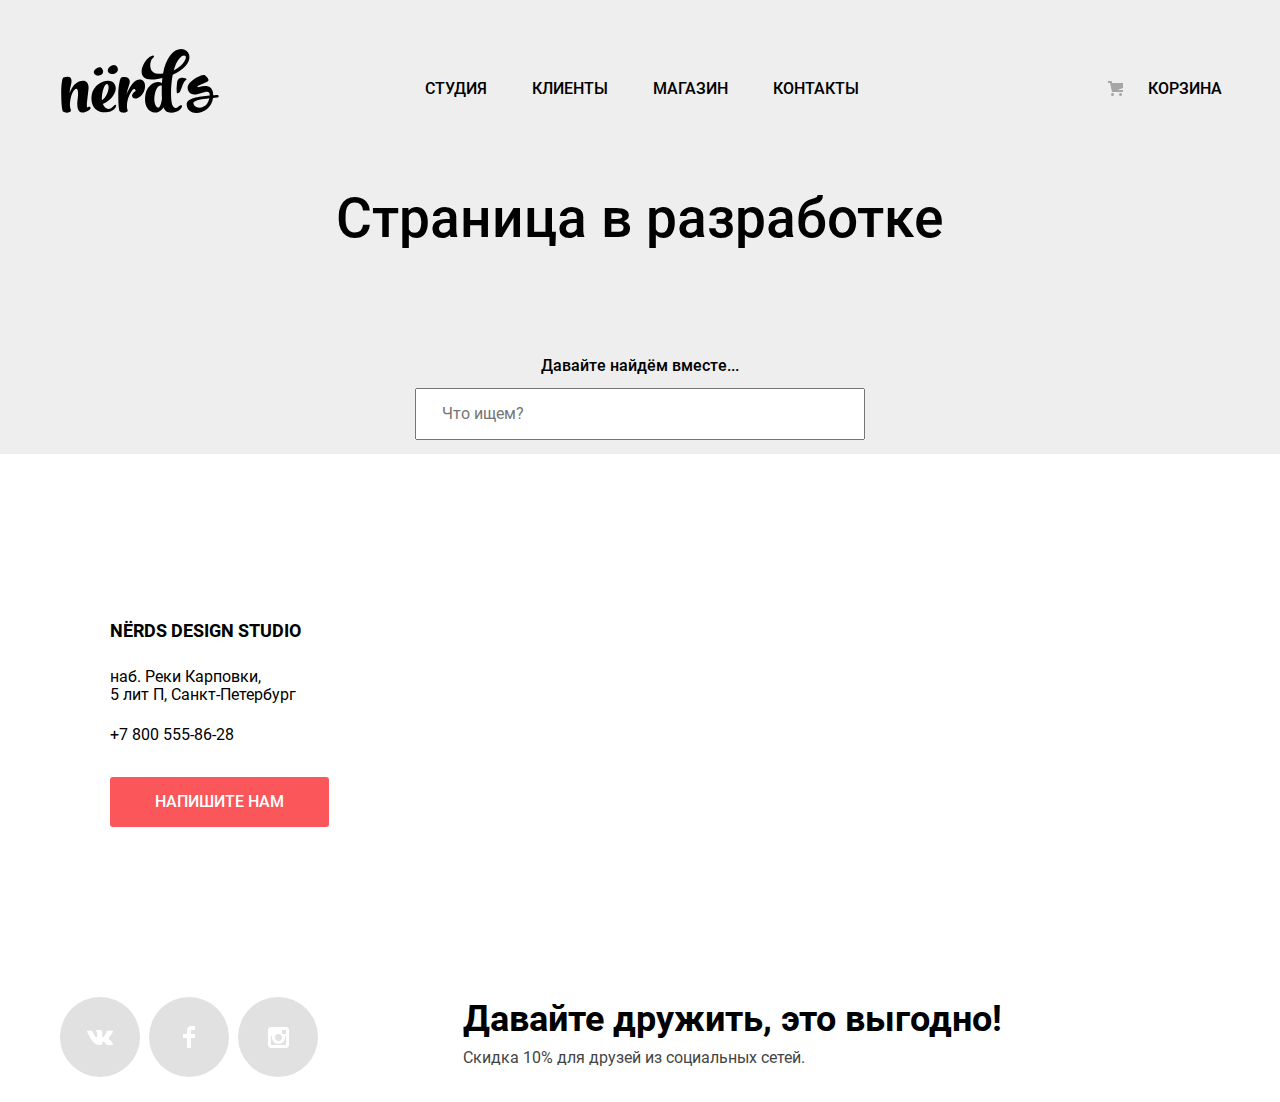
<file: blank.html>
<!DOCTYPE html>
<html class="page" lang="ru">

<head>
  <meta charset="utf-8">
  <title>HTML Academy: Интернет магазин «Nёrds»</title>
  <link rel="icon" href="favicon.ico"> <!-- 32×32 -->
  <link rel="apple-touch-icon" sizes="180x180" href="img/favicons/apple-touch-icon.png">
  <link rel="icon" type="image/png" sizes="32x32" href="img/favicons/favicon-32x32.png">
  <link rel="icon" type="image/png" sizes="16x16" href="img/favicons/favicon-16x16.png">
  <link rel="manifest" href="manifest.webmanifest">
  <link rel="mask-icon" href="img/favicons/safari-pinned-tab.svg" color="#5bbad5">
  <meta name="msapplication-TileColor" content="#da532c">
  <meta name="theme-color" content="#ffffff">
  <link rel="stylesheet" href="css/normalize.css">
  <link rel="stylesheet" href="css/fonts.css">
  <link rel="stylesheet" href="css/style.css">
</head>

<body class="page-body">
  <header class="main-header">
    <div class="container">
      <nav class="main-navigation">
        <a href="index.html" class="main-header-logo">
          <img src="img/header/logo.svg" alt="Логотип дизайн-студии «Нёрдс»" width="160" height="65">
        </a>
        <ul class="site-navigation">
          <li><a class="link" href="blank.html">Студия</a></li>
          <li><a class="link" href="blank.html">Клиенты</a></li>
          <li><a class="link" href="catalog.html">Магазин</a></li>
          <li><a class="link" href="blank.html">Контакты</a></li>
        </ul>

        <ul class="user-navigation">
          <li><a href="blank.html" class="basket ">Корзина</a></li>
        </ul>

      </nav>
    </div>
  </header>
  <div class="page-catalog__header">
    <h1>Страница в разработке</h1>
    <div class="search">

      <label>
        <p>Давайте найдём вместе...</p>
        <input type="text" placeholder="Что ищем?">
      </label>
    </div>
  </div>

  <section class="map">
    <h2 class="visually-hidden"> Как нас найти</h2>
    <div class="map__img">
      <div style="position:relative;overflow:hidden;"><iframe src="https://yandex.ru/map-widget/v1/-/CCUBqErGlB"
          style="position:relative;"></iframe>
      </div>
    </div>
    <div class="map-contact">
      <div class="map-contact__title">
        NЁRDS DESIGN STUDIO
      </div>
      <p>
        наб. Реки Карповки,<br> 5 лит П, Санкт-Петербург <br>
        <a class="map-contact__phone" href="tel:+78005558628">+7 800 555-86-28</a>
      </p>
      <a class="map-contact__btn btn" href="blank.html">Напишите нам</a>
    </div>
  </section>

  <footer class="main-footer">
    <div class="container">
      <section class="social">
        <h3 class="visually-hidden"> Мы в социальных сетях</h3>
        <ul class="social__list">
          <li class="social__item">
            <a href="#" title="мы во вконтакте">
              <span class="visually-hidden">мы во вконтакте</span>
              <svg width="27" height="15" viewBox="0 0 27 15" xmlns="http://www.w3.org/2000/svg">
                <path
                  d="M16.138 11.51C17.094 11.201 18.318 13.55 19.621 14.449C20.599 15.13 21.348 14.983 21.348 14.983L24.821 14.933C24.821 14.933 26.636 14.821 25.778 13.379C25.707 13.259 25.275 12.31 23.193 10.357C21.016 8.31404 21.311 8.64504 23.932 5.11304C25.529 2.96004 26.168 1.64504 25.968 1.08504C25.776 0.546037 24.603 0.686037 24.603 0.686037L20.69 0.713037C20.309 0.714037 19.986 0.832037 19.839 1.22804C19.836 1.23204 19.218 2.89404 18.394 4.30704C16.653 7.29604 15.958 7.45504 15.67 7.26804C15.009 6.83504 15.176 5.53104 15.176 4.60404C15.176 1.70704 15.608 0.499037 14.33 0.187037C13.903 0.0830374 13.591 0.0150374 12.502 0.00503741C11.11 -0.0159626 9.92797 0.00503743 9.25797 0.334037C8.81297 0.557037 8.47197 1.04604 8.67897 1.07404C8.93897 1.10904 9.52197 1.23404 9.83397 1.66004C10.235 2.21204 10.223 3.44904 10.223 3.44904C10.223 3.44904 10.452 6.86004 9.68297 7.28304C9.15497 7.57304 8.43297 6.98104 6.87997 4.26704C6.08697 2.87904 5.48797 1.34504 5.48797 1.34504C5.48797 1.34504 5.37197 1.06004 5.16197 0.904037C4.91197 0.719037 4.56197 0.660037 4.56197 0.660037L0.84797 0.684037C0.84797 0.684037 0.28997 0.700037 0.0849697 0.946037C-0.0970303 1.16404 0.0699697 1.61404 0.0699697 1.61404C0.0699697 1.61404 2.97897 8.49504 6.27297 11.961C9.29297 15.143 12.725 14.932 12.725 14.932H14.28C14.28 14.932 14.749 14.878 14.989 14.62C15.213 14.38 15.203 13.929 15.203 13.929C15.203 13.929 15.172 11.82 16.138 11.51Z" />
              </svg>
            </a>
          </li>
          <li class="social__item">
            <a href="#">
              <span class="visually-hidden">мы в
                facebook</span>
              <svg width="12" height="22" viewBox="0 0 12 22" xmlns="http://www.w3.org/2000/svg">
                <path d="M12 4V0H8C5.79086 0 4 1.79086 4 4V8H0V12H4V22H8V12H12V8H8V4H12Z" />
              </svg>
            </a>
          </li>
          <li class="social__item">
            <a href="#">
              <span class="visually-hidden">мы в instagram</span>
              <svg width="21" height="21" viewBox="0 0 21 21" xmlns="http://www.w3.org/2000/svg">
                <path fill-rule="evenodd" clip-rule="evenodd"
                  d="M3 0H18C19.65 0 21 1.35 21 3V18C21 19.65 19.65 21 18 21H3C1.35 21 0 19.65 0 18V3C0 1.35 1.35 0 3 0ZM14 10.5C14 8.57 12.43 7 10.5 7C8.57 7 7 8.57 7 10.5C7 12.43 8.57 14 10.5 14C12.43 14 14 12.43 14 10.5ZM3 18V9H4.181C4.0626 9.49127 4.00186 9.99467 4 10.5C4 14.0899 6.91015 17 10.5 17C14.0899 17 17 14.0899 17 10.5C16.9986 9.99464 16.9379 9.49118 16.819 9H18V18H3ZM14 7H18V3H14V7Z" />
              </svg>
            </a>
          </li>
        </ul>
        <div class="social__actions">
          <p>Давайте дружить, это выгодно!</p>
          <p>Скидка 10% для друзей из социальных сетей.</p>
        </div>
      </section>
    </div>
  </footer>
  <div class="overlay"></div>
  <section class="modal modal__mail">
    <h3>Напишите нам</h3>
    <form class="mail-form" method="post" action="https://echo.htmlacademy.ru">
      <div class="mail-form__box">
        <p><label>Ваше имя:<br>
            <input type="text" name="name" placeholder="Имя Фамилия">
          </label></p>
        <p><label>Ваш email:<br>
            <input type="email" name="email" placeholder="email@example.com ">
          </label></p>
      </div>
      <label>Текст письма:<br>
        <textarea name="text" placeholder="В свободной форме"></textarea>
      </label>
      <input class="btn button" type="submit" value="Отправить">
    </form>
    <button class="btn-close" type="button" aria-label="Закрыть">
      <span class="visually-hydden">закрыть</span>
    </button>
  </section>
  <script src="js/modal.min.js"></script>
</body>

</html>
</file>
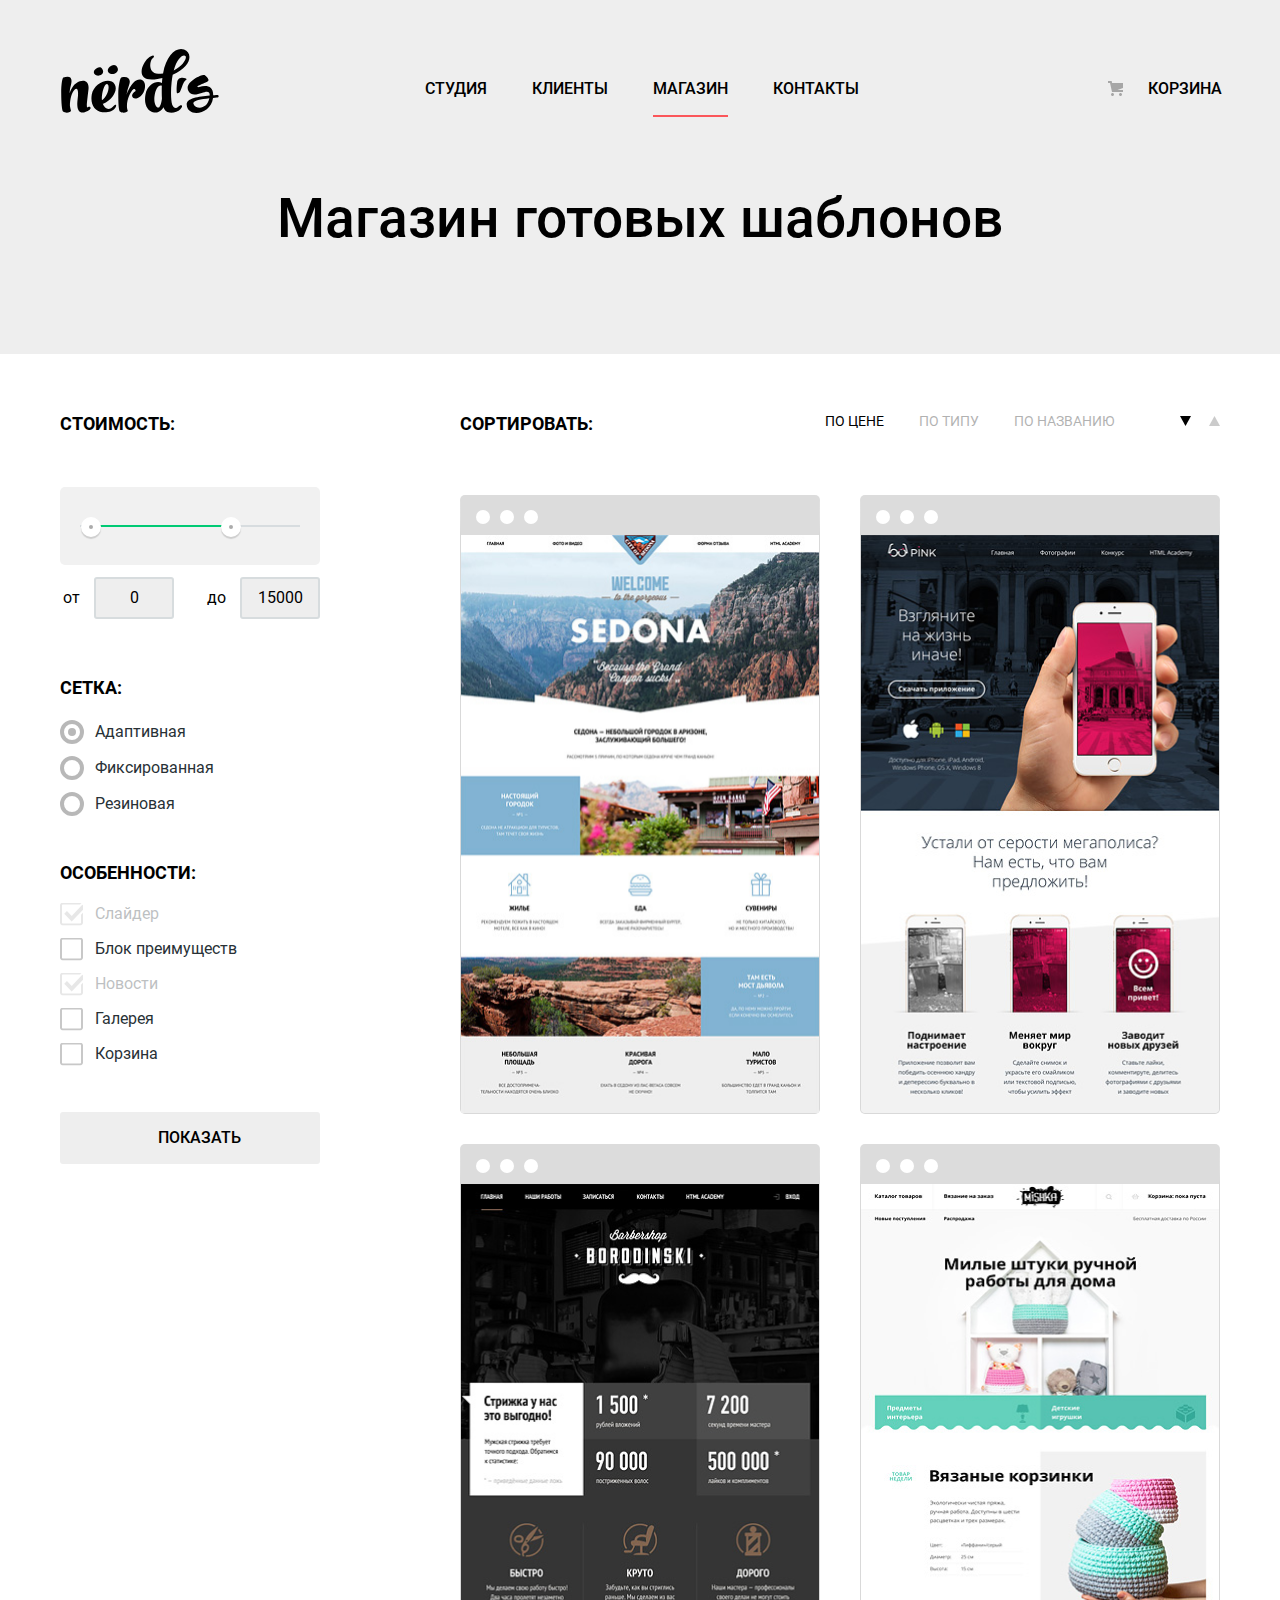
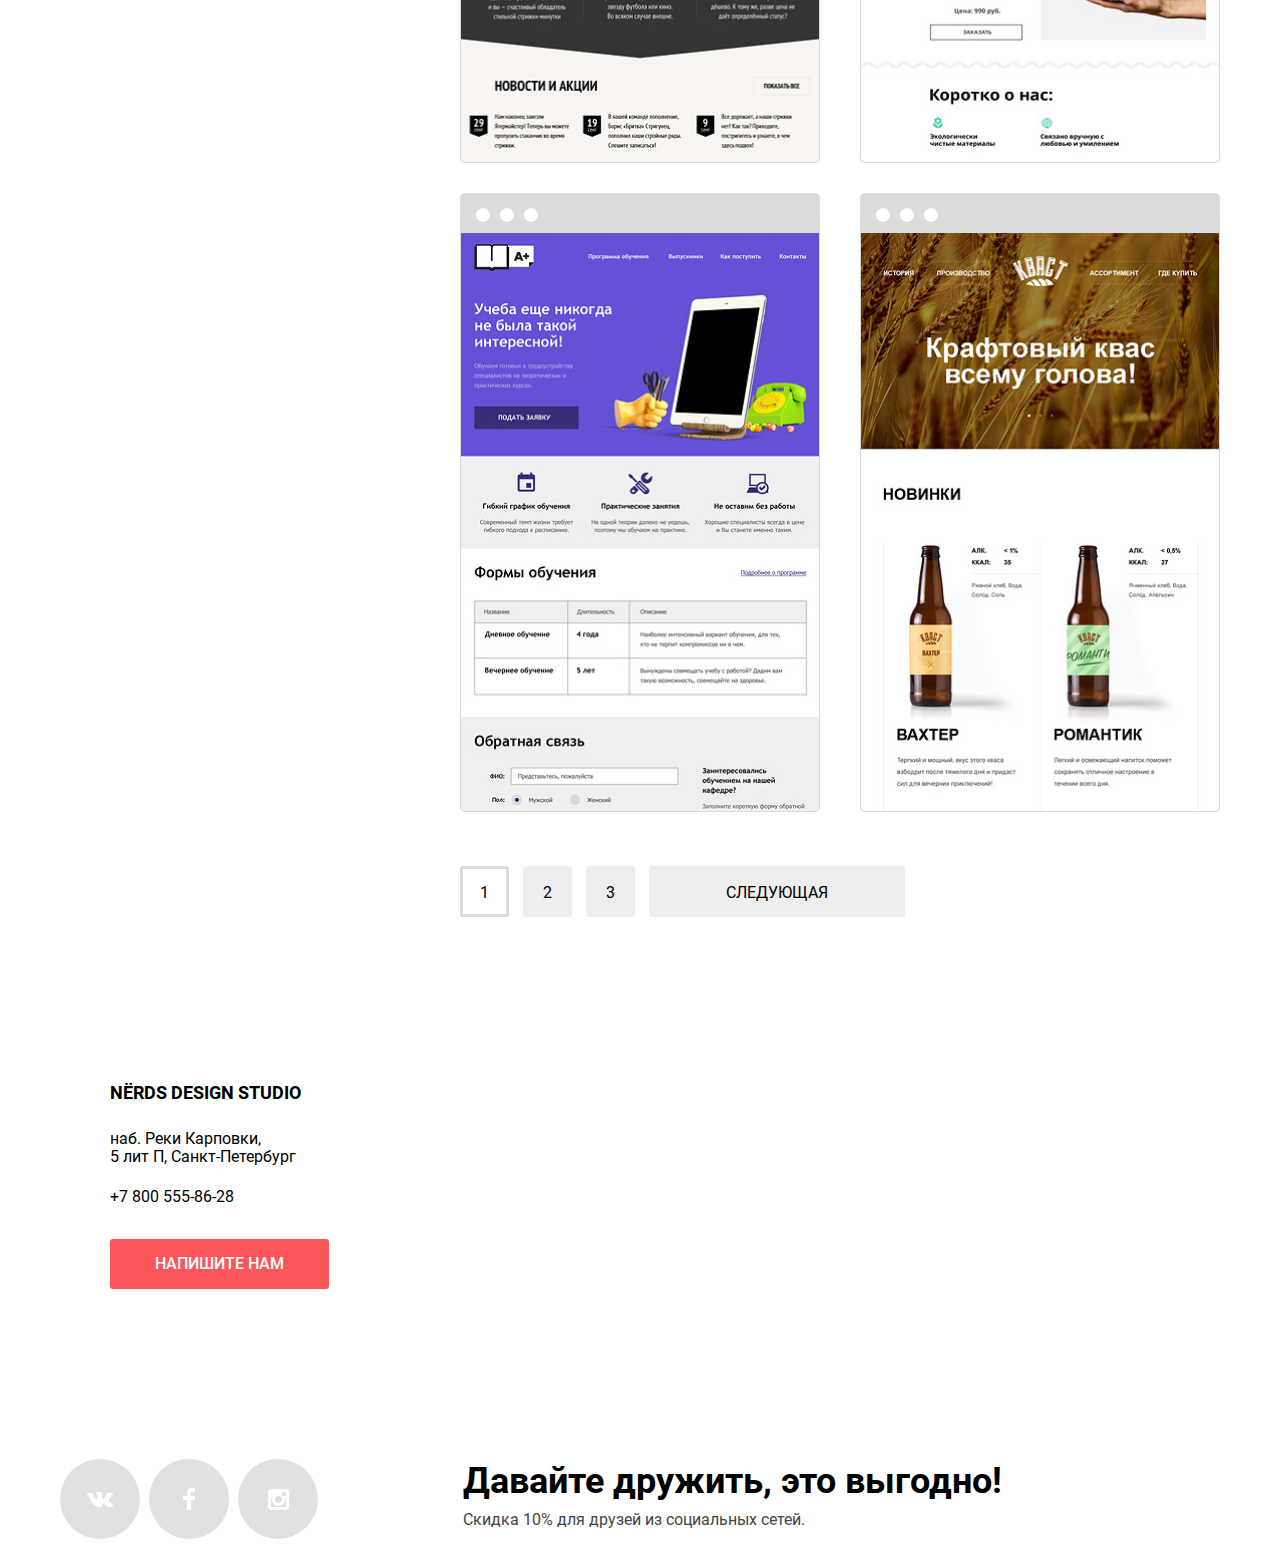
<file: catalog.html>
<!DOCTYPE html>
<html class="page" lang="ru">

<head>
  <meta charset="utf-8">
  <title>HTML Academy: Интернет магазин «Nёrds»</title>
  <link rel="icon" href="favicon.ico"> <!-- 32×32 -->
  <link rel="apple-touch-icon" sizes="180x180" href="img/favicons/apple-touch-icon.png">
  <link rel="icon" type="image/png" sizes="32x32" href="img/favicons/favicon-32x32.png">
  <link rel="icon" type="image/png" sizes="16x16" href="img/favicons/favicon-16x16.png">
  <link rel="manifest" href="manifest.webmanifest">
  <link rel="mask-icon" href="img/favicons/safari-pinned-tab.svg" color="#5bbad5">
  <meta name="msapplication-TileColor" content="#da532c">
  <meta name="theme-color" content="#ffffff">
  <link rel="stylesheet" href="css/normalize.css">
  <link rel="stylesheet" href="css/fonts.css">
  <link rel="stylesheet" href="css/style.css">
</head>

<body class="page-body">
  <header class="main-header">
    <div class="container">
      <nav class="main-navigation">
        <a href="index.html" class="main-header-logo">
          <img src="img/header/logo.svg" alt="Логотип дизайн-студии «Нёрдс»" width="160" height="65">
        </a>
        <ul class="site-navigation">
          <li><a class="link" href="blank.html">Студия</a></li>
          <li><a class="link" href="blank.html">Клиенты</a></li>
          <li><a class="link link-current">Магазин</a></li>
          <li><a class="link" href="blank.html">Контакты</a></li>
        </ul>

        <ul class="user-navigation">
          <li><a href="blank.html" class="basket ">Корзина</a></li>
        </ul>

      </nav>
    </div>
  </header>
  <main class="page-catalog">
    <div class="page-catalog__header">
      <h1>Магазин готовых шаблонов</h1>
    </div>
    <div class="container">
      <section class="page-catalog__filter">
        <h2 class="visually-hidden">Фильтр шаблонов</h2>
        <form class="filter" action="https://echo.htmlacademy.ru" method="get">
          <fieldset class="filter__item price">
            <legend>Стоимость:</legend>
            <div class="range-controls">
              <div class="scale">
                <div class="bar" style="
                width: 59%;
                margin-left: 8%"></div>
              </div>
              <div class="toggle toggle-min" tabindex="0" style="
              left: 8%
            "></div>
              <div class="toggle toggle-max" tabindex="0" style="
              left: 62%
            "></div>
            </div>
            <p>
              <label class="filter__min-price">от
                <input type="text" name="min-price" value="0">
              </label>
              <label class="filter__max-price">до
                <input type="text" name="max-price" value="15000">
              </label>

            </p>

          </fieldset>
          <fieldset class="filter__item layout">
            <legend>Сетка:</legend>
            <ul class="filter__list-radio list-radio">
              <li class="list-radio__item">
                <input class="list-radio__input list__input visually-hidden" type="radio" name="grid" value="adaptive"
                  id="grids" checked tabindex="0">
                <label class="list-radio__label" for="grids">Адаптивная
                </label>

              </li>
              <li class="list-radio__item">
                <input class="list-radio__input list__input visually-hidden" type="radio" name="grid" value="fixed"
                  id="fixeds" tabindex="0">
                <label class="list-radio__label" for="fixeds">Фиксированная</label>
              </li>
              <li class="list-radio__item">
                <input class="list-radio__input list__input visually-hidden" type="radio" name="grid" value="elastic"
                  id="elastics" tabindex="0">
                <label class="list-radio__label" for="elastics">Резиновая
                </label>
              </li>
            </ul>
          </fieldset>
          <fieldset class="filter__item features">
            <legend>Особенности:</legend>
            <ul class="filter__list-checkbox list-checkbox">
              <li class="list-checkbox__item">
                <input class="list-checkbox__input list__input visually-hidden" type="checkbox" name="checkbox"
                  value="slider" id="check-1" checked disabled>
                <label class="list-checkbox__label" for="check-1"> Слайдер </label>
              </li>
              <li class="list-checkbox__item">
                <input class="list-checkbox__input list__input visually-hidden" type="checkbox" name="checkbox"
                  value="advantages" id="check-2">
                <label class="list-checkbox__label" for="check-2"> Блок преимуществ</label>
              </li>
              <li class="list-checkbox__item">

                <input class="list-checkbox__input list__input visually-hidden" type="checkbox" name="checkbox"
                  value="news" id="check-3" checked disabled>
                <label class="list-checkbox__label" for="check-3"> <span>Новости</span></label>
              </li>
              <li class="list-checkbox__item">

                <input class="list-checkbox__input list__input visually-hidden" type="checkbox" name="checkbox"
                  value="galery" id="check-4">
                <label class="list-checkbox__label" for="check-4"> Галерея </label>
              </li>
              <li class="list-checkbox__item">

                <input class="list-checkbox__input list__input visually-hidden" type="checkbox" name="checkbox"
                  value="basket" id="check-5">
                <label class="list-checkbox__label" for="check-5"> Корзина</label>
              </li>
            </ul>
            <button class=" filter-btn btn" type="submit" value="submit" name="submit">Показать
            </button>
          </fieldset>
        </form>
      </section>

      <h2 class="visually-hidden">Каталог шаблонов</h2>
      <div class="page-catalog__result">
        <div class="sort-catalog">
          <p class="sort-catalog__title">Сортировать:</p>
          <div class="sort-catalog__wrap">
            <ul class="sort-catalog__type">
              <li class="sort-type">
                <a class="sort-type__link sort-type__link--current">
                  По цене
                </a>
              </li>
              <li class="sort-type">
                <a href="#" class="sort-type__link">
                  По типу
                </a>
              </li>
              <li class="sort-type">
                <a href="#" class="sort-type__link">
                  По названию
                </a>
              </li>
            </ul>
            <ul class="sort-direction">
              <li class="sort-direction__item">
                <a class="sort-direction__link sort-direction__link--current" title="Сортировать по убыванию">
                  <svg width="11" height="10" viewBox="0 0 11 10" fill="none" xmlns="http://www.w3.org/2000/svg">
                    <path d="M5.5 10L0 0H11" />
                  </svg>
                </a>
              </li>
              <li class="sort-direction__item">
                <a href="#" class="sort-direction__link" title="сортировать по возрастанию">
                  <svg width="11" height="10" viewBox="0 0 11 10" fill="none" xmlns="http://www.w3.org/2000/svg">
                    <path d="M5.5 0L0 10H11L5.5 0Z" />
                  </svg>
                </a>
              </li>
            </ul>
          </div>
        </div>

        <article class="card-product">
          <div class="card-product__browse">
            <span></span>
          </div>
          <a href="product.html" class="card-product__link">
            <div class="card-product__img">
              <picture>
                <source srcset="img/templates/sedona_template.png">
                <img class="card-product__image" src="img/templates/sedona_template.png" alt="Template Sedona"
                  width="358" height="578">
              </picture>
            </div>
          </a>

          <div class="card-product__descr">
            <h3 class="card-product__title">
              <a href="product.html" tabindex="0">Sedona</a>
            </h3>
            <div class="card-product__text">
              Информационный сайт <br> для туристов
            </div>
            <a class="card-product__btn btn btn-red" href="blank.html" tabindex="0">9 900 р</a>
          </div>
        </article>
        <article class="card-product">
          <div class="card-product__browse">
            <span></span>
          </div>
          <a href="product.html" class="card-product__link">
            <div class="card-product__img">
              <img src="img/templates/pinkApp_template.png" alt="Template Pink" width="358" height="578">
            </div>
          </a>
          <div class="card-product__descr">
            <h3 class="card-product__title">
              <a href="product.html" tabindex="0">Pink App</a>
            </h3>
            <div class="card-product__text">
              Продуктовый лендинг <br> приложения для iOS и Android
            </div>
            <a class="card-product__btn btn" href="blank.html" tabindex="0">9 900 р</a>
          </div>
        </article>
        <article class="card-product">
          <div class="card-product__browse">
            <span></span>
          </div>
          <a href="product.html" class="card-product__link">
            <div class="card-product__img">
              <img src="img/templates/borodinski_template.png" alt="Template Borodinski" width="358" height="578">
            </div>
          </a>
          <div class="card-product__descr">
            <h3 class="card-product__title">
              <a href="product.html">Borodinski</a>
            </h3>
            <div class="card-product__text">
              Сайт салона красоты. <br> Для мужчин, да.
            </div>
            <a class="card-product__btn btn" href="blank.html">9 900 р</a>
          </div>
        </article>
        <article class="card-product">
          <div class="card-product__browse">
            <span></span>
          </div>
          <a href="product.html" class="card-product__link">
            <div class="card-product__img">
              <img src="img/templates/mishka_template.png" alt="Template Mishka" width="358" height="578">
            </div>
          </a>
          <div class="card-product__descr">
            <h3 class="card-product__title">
              <a href="product.html">Mishka</a>
            </h3>
            <div class="card-product__text">
              Интернет-магазин <br> вязаных игрушек
            </div>
            <a class="card-product__btn btn" href="product.html">9 900 р</a>
          </div>
        </article>
        <article class="card-product">
          <div class="card-product__browse">
            <span></span>
          </div>
          <a href="product.html" class="card-product__link">
            <div class="card-product__img">
              <img src="img/templates/Aplus_template.png" alt="Template A-Plus" width="358" height="578">
            </div>
          </a>
          <div class="card-product__descr">
            <h3 class="card-product__title">
              <a href="product.html">A plus</a>
            </h3>
            <div class="card-product__text">
              Лендинг курсов повышения <br> квалификации
            </div>
            <a class="card-product__btn btn" href="blank.html">9 900 р</a>
          </div>
        </article>
        <article class="card-product">
          <div class="card-product__browse">
            <span></span>
          </div>
          <a href="product.html" class="card-product__link">
            <div class="card-product__img">
              <img src="img/templates/kvast_template.png" alt="Template Kvast" width="358" height="578">
            </div>
          </a>
          <div class="card-product__descr">
            <h3 class="card-product__title">
              <a href="product.html">Кваст</a>
            </h3>
            <div class="card-product__text">
              Промо-сайт производителя <br> крафтового кваса
            </div>
            <a class="card-product__btn btn" href="blank.html">9 900 р</a>
          </div>
        </article>

        <ul class="pagination">
          <li class="pagination__item"><a class="pagination-link  pagination-link--current">1</a></li>
          <li class="pagination__item">
            <a class="pagination-link" href="#">2</a>
          </li>
          <li class="pagination__item">
            <a class="pagination-link" href="#">3</a>
          </li>
          <li class="pagination__item">
            <a class="pagination-link pagination__btn--next btn" href="#">Следующая</a>
          </li>
        </ul>
      </div>

    </div>
  </main>
  <section class="map">
    <h2 class="visually-hidden"> Как нас найти</h2>
    <div class="map__img">
      <div style="position:relative;overflow:hidden;"><iframe src="https://yandex.ru/map-widget/v1/-/CCUBqErGlB"
          style="position:relative;"></iframe>
      </div>
    </div>
    <div class="map-contact">
      <div class="map-contact__title">
        NЁRDS DESIGN STUDIO
      </div>
      <p>
        наб. Реки Карповки,<br> 5 лит П, Санкт-Петербург <br>
        <a class="map-contact__phone" href="tel:+78005558628">+7 800 555-86-28</a>
      </p>
      <a class="map-contact__btn btn" href="blank.html">Напишите нам</a>
    </div>
  </section>

  <footer class="main-footer">
    <div class="container">
      <section class="social">
        <h3 class="visually-hidden"> Мы в социальных сетях</h3>
        <ul class="social__list">
          <li class="social__item">
            <a href="#" title="мы во вконтакте">
              <span class="visually-hidden">мы во вконтакте</span>
              <svg aria-hidden="true" focusable="false" width="27" height="15" viewBox="0 0 27 15"
                xmlns="http://www.w3.org/2000/svg">
                <path
                  d="M16.138 11.51C17.094 11.201 18.318 13.55 19.621 14.449C20.599 15.13 21.348 14.983 21.348 14.983L24.821 14.933C24.821 14.933 26.636 14.821 25.778 13.379C25.707 13.259 25.275 12.31 23.193 10.357C21.016 8.31404 21.311 8.64504 23.932 5.11304C25.529 2.96004 26.168 1.64504 25.968 1.08504C25.776 0.546037 24.603 0.686037 24.603 0.686037L20.69 0.713037C20.309 0.714037 19.986 0.832037 19.839 1.22804C19.836 1.23204 19.218 2.89404 18.394 4.30704C16.653 7.29604 15.958 7.45504 15.67 7.26804C15.009 6.83504 15.176 5.53104 15.176 4.60404C15.176 1.70704 15.608 0.499037 14.33 0.187037C13.903 0.0830374 13.591 0.0150374 12.502 0.00503741C11.11 -0.0159626 9.92797 0.00503743 9.25797 0.334037C8.81297 0.557037 8.47197 1.04604 8.67897 1.07404C8.93897 1.10904 9.52197 1.23404 9.83397 1.66004C10.235 2.21204 10.223 3.44904 10.223 3.44904C10.223 3.44904 10.452 6.86004 9.68297 7.28304C9.15497 7.57304 8.43297 6.98104 6.87997 4.26704C6.08697 2.87904 5.48797 1.34504 5.48797 1.34504C5.48797 1.34504 5.37197 1.06004 5.16197 0.904037C4.91197 0.719037 4.56197 0.660037 4.56197 0.660037L0.84797 0.684037C0.84797 0.684037 0.28997 0.700037 0.0849697 0.946037C-0.0970303 1.16404 0.0699697 1.61404 0.0699697 1.61404C0.0699697 1.61404 2.97897 8.49504 6.27297 11.961C9.29297 15.143 12.725 14.932 12.725 14.932H14.28C14.28 14.932 14.749 14.878 14.989 14.62C15.213 14.38 15.203 13.929 15.203 13.929C15.203 13.929 15.172 11.82 16.138 11.51Z" />
              </svg>
            </a>
          </li>
          <li class="social__item">
            <a href="#">
              <span class="visually-hidden">мы в
                facebook</span>
              <svg aria-hidden="true" focusable="false" width="12" height="22" viewBox="0 0 12 22"
                xmlns="http://www.w3.org/2000/svg">
                <path d="M12 4V0H8C5.79086 0 4 1.79086 4 4V8H0V12H4V22H8V12H12V8H8V4H12Z" />
              </svg>
            </a>
          </li>
          <li class="social__item">
            <a href="#">
              <span class="visually-hidden">мы в instagram</span>
              <svg aria-hidden="true" focusable="false" width="21" height="21" viewBox="0 0 21 21"
                xmlns="http://www.w3.org/2000/svg">
                <path fill-rule="evenodd" clip-rule="evenodd"
                  d="M3 0H18C19.65 0 21 1.35 21 3V18C21 19.65 19.65 21 18 21H3C1.35 21 0 19.65 0 18V3C0 1.35 1.35 0 3 0ZM14 10.5C14 8.57 12.43 7 10.5 7C8.57 7 7 8.57 7 10.5C7 12.43 8.57 14 10.5 14C12.43 14 14 12.43 14 10.5ZM3 18V9H4.181C4.0626 9.49127 4.00186 9.99467 4 10.5C4 14.0899 6.91015 17 10.5 17C14.0899 17 17 14.0899 17 10.5C16.9986 9.99464 16.9379 9.49118 16.819 9H18V18H3ZM14 7H18V3H14V7Z" />
              </svg>
            </a>
          </li>
        </ul>
        <div class="social__actions">
          <p>Давайте дружить, это выгодно!</p>
          <p>Скидка 10% для друзей из социальных сетей.</p>
        </div>
      </section>
    </div>
  </footer>
<div class="overlay"></div>
<section class="modal modal__mail">
  <h3>Напишите нам</h3>
  <form class="mail-form" method="post" action="https://echo.htmlacademy.ru">
    <div class="mail-form__box">
      <p><label>Ваше имя:<br>
          <input type="text" name="name" placeholder="Имя Фамилия">
        </label></p>
      <p><label>Ваш email:<br>
          <input type="email" name="email" placeholder="email@example.com ">
        </label></p>
    </div>
    <label>Текст письма:<br>
      <textarea name="text" placeholder="В свободной форме"></textarea>
    </label>
    <input class="btn button" type="submit" value="Отправить">
  </form>
  <button class="btn-close" type="button" aria-label="Закрыть">
    <span class="visually-hydden">закрыть</span>
  </button>
</section>
  <script src="js/modal.min.js"></script>
</body>

</html>
</file>
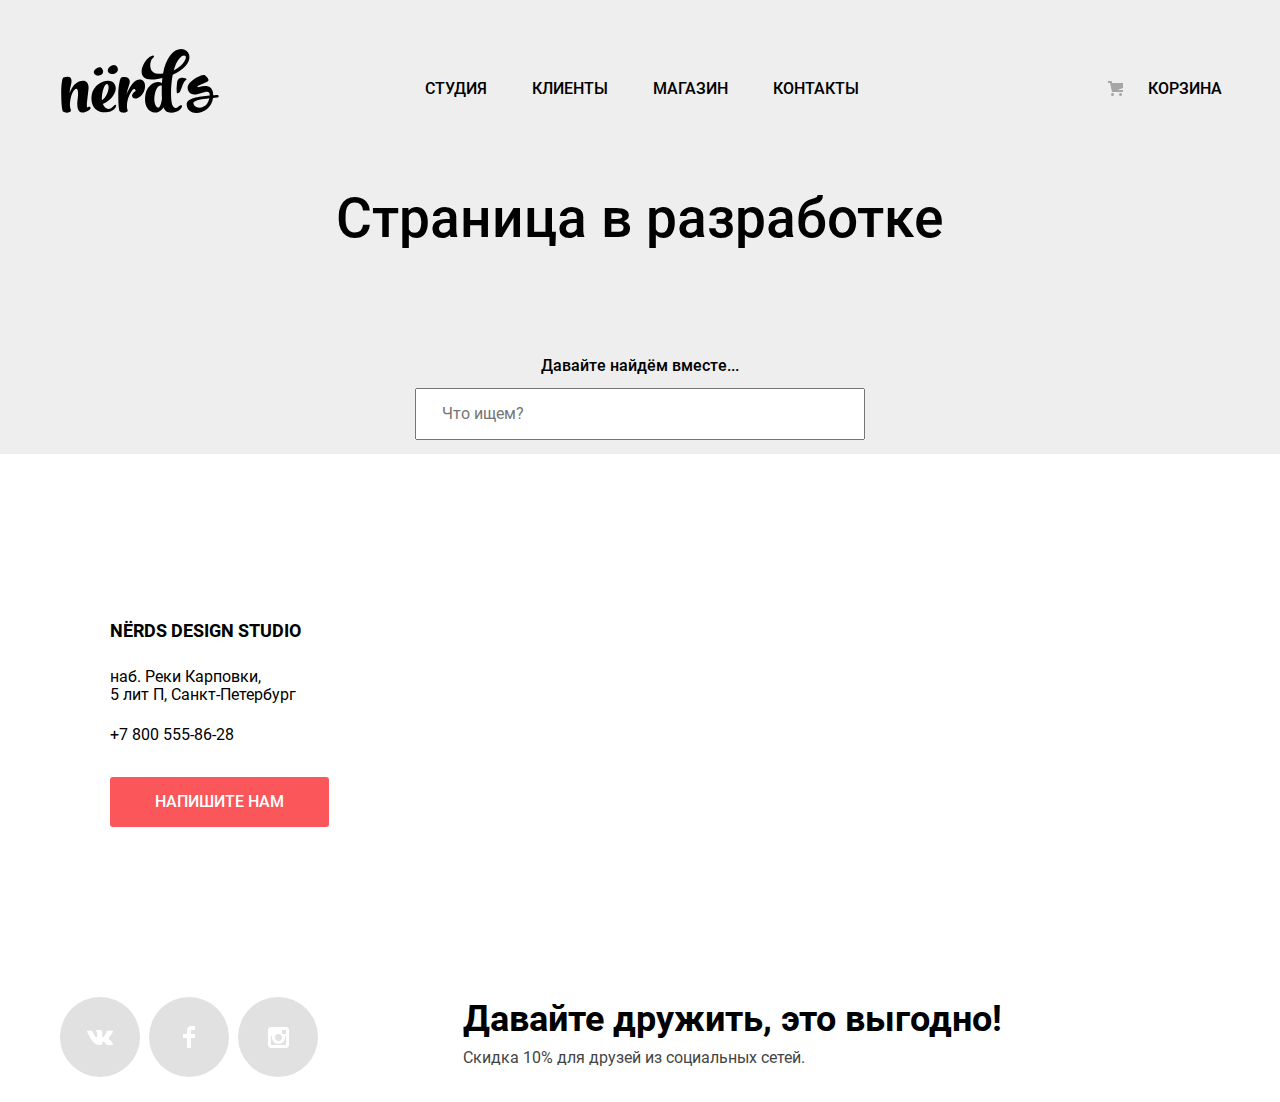
<file: product.html>
<!DOCTYPE html>
<html class="page" lang="ru">

<head>
  <meta charset="utf-8">
  <title>HTML Academy: Интернет магазин «Nёrds»</title>
  <link rel="icon" href="favicon.ico"> <!-- 32×32 -->
  <link rel="apple-touch-icon" sizes="180x180" href="img/favicons/apple-touch-icon.png">
  <link rel="icon" type="image/png" sizes="32x32" href="img/favicons/favicon-32x32.png">
  <link rel="icon" type="image/png" sizes="16x16" href="img/favicons/favicon-16x16.png">
  <link rel="manifest" href="manifest.webmanifest">
  <link rel="mask-icon" href="img/favicons/safari-pinned-tab.svg" color="#5bbad5">
  <meta name="msapplication-TileColor" content="#da532c">
  <meta name="theme-color" content="#ffffff">
  <link rel="stylesheet" href="css/normalize.css">
  <link rel="stylesheet" href="css/fonts.css">
  <link rel="stylesheet" href="css/style.min.css">
</head>

<body class="page-body">
  <header class="main-header">
    <div class="container">
      <nav class="main-navigation">
        <a href="index.html" class="main-header-logo">
          <img src="img/header/logo.svg" alt="Логотип дизайн-студии «Нёрдс»" width="160" height="65">
        </a>
        <ul class="site-navigation">
          <li><a class="link" href="blank.html">Студия</a></li>
          <li><a class="link" href="blank.html">Клиенты</a></li>
          <li><a class="link" href="catalog.html">Магазин</a></li>
          <li><a class="link" href="blank.html">Контакты</a></li>
        </ul>

        <ul class="user-navigation">
          <li><a href="blank.html" class="basket ">Корзина</a></li>
        </ul>

      </nav>
    </div>
  </header>
  <div class="page-catalog__header">
    <h1>Страница в разработке</h1>
    <div class="search">

      <label>
        <p>Давайте найдём вместе...</p>
        <input type="text" placeholder="Что ищем?">
      </label>
    </div>
  </div>

  <section class="map">
    <h2 class="visually-hidden"> Как нас найти</h2>
    <div class="map__img">
      <div style="position:relative;overflow:hidden;"><iframe src="https://yandex.ru/map-widget/v1/-/CCUBqErGlB"
          style="position:relative;"></iframe>
      </div>
    </div>
    <div class="map-contact">
      <div class="map-contact__title">
        NЁRDS DESIGN STUDIO
      </div>
      <p>
        наб. Реки Карповки,<br> 5 лит П, Санкт-Петербург <br>
        <a class="map-contact__phone" href="tel:+78005558628">+7 800 555-86-28</a>
      </p>
      <a class="map-contact__btn btn" href="blank.html">Напишите нам</a>
    </div>
  </section>

  <footer class="main-footer">
    <div class="container">
      <section class="social">
        <h3 class="visually-hidden"> Мы в социальных сетях</h3>
        <ul class="social__list">
          <li class="social__item">
            <a href="#" title="мы во вконтакте">
              <span class="visually-hidden">мы во вконтакте</span>
              <svg width="27" height="15" viewBox="0 0 27 15" xmlns="http://www.w3.org/2000/svg">
                <path
                  d="M16.138 11.51C17.094 11.201 18.318 13.55 19.621 14.449C20.599 15.13 21.348 14.983 21.348 14.983L24.821 14.933C24.821 14.933 26.636 14.821 25.778 13.379C25.707 13.259 25.275 12.31 23.193 10.357C21.016 8.31404 21.311 8.64504 23.932 5.11304C25.529 2.96004 26.168 1.64504 25.968 1.08504C25.776 0.546037 24.603 0.686037 24.603 0.686037L20.69 0.713037C20.309 0.714037 19.986 0.832037 19.839 1.22804C19.836 1.23204 19.218 2.89404 18.394 4.30704C16.653 7.29604 15.958 7.45504 15.67 7.26804C15.009 6.83504 15.176 5.53104 15.176 4.60404C15.176 1.70704 15.608 0.499037 14.33 0.187037C13.903 0.0830374 13.591 0.0150374 12.502 0.00503741C11.11 -0.0159626 9.92797 0.00503743 9.25797 0.334037C8.81297 0.557037 8.47197 1.04604 8.67897 1.07404C8.93897 1.10904 9.52197 1.23404 9.83397 1.66004C10.235 2.21204 10.223 3.44904 10.223 3.44904C10.223 3.44904 10.452 6.86004 9.68297 7.28304C9.15497 7.57304 8.43297 6.98104 6.87997 4.26704C6.08697 2.87904 5.48797 1.34504 5.48797 1.34504C5.48797 1.34504 5.37197 1.06004 5.16197 0.904037C4.91197 0.719037 4.56197 0.660037 4.56197 0.660037L0.84797 0.684037C0.84797 0.684037 0.28997 0.700037 0.0849697 0.946037C-0.0970303 1.16404 0.0699697 1.61404 0.0699697 1.61404C0.0699697 1.61404 2.97897 8.49504 6.27297 11.961C9.29297 15.143 12.725 14.932 12.725 14.932H14.28C14.28 14.932 14.749 14.878 14.989 14.62C15.213 14.38 15.203 13.929 15.203 13.929C15.203 13.929 15.172 11.82 16.138 11.51Z" />
              </svg>
            </a>
          </li>
          <li class="social__item">
            <a href="#">
              <span class="visually-hidden">мы в
                facebook</span>
              <svg width="12" height="22" viewBox="0 0 12 22" xmlns="http://www.w3.org/2000/svg">
                <path d="M12 4V0H8C5.79086 0 4 1.79086 4 4V8H0V12H4V22H8V12H12V8H8V4H12Z" />
              </svg>
            </a>
          </li>
          <li class="social__item">
            <a href="#">
              <span class="visually-hidden">мы в instagram</span>
              <svg width="21" height="21" viewBox="0 0 21 21" xmlns="http://www.w3.org/2000/svg">
                <path fill-rule="evenodd" clip-rule="evenodd"
                  d="M3 0H18C19.65 0 21 1.35 21 3V18C21 19.65 19.65 21 18 21H3C1.35 21 0 19.65 0 18V3C0 1.35 1.35 0 3 0ZM14 10.5C14 8.57 12.43 7 10.5 7C8.57 7 7 8.57 7 10.5C7 12.43 8.57 14 10.5 14C12.43 14 14 12.43 14 10.5ZM3 18V9H4.181C4.0626 9.49127 4.00186 9.99467 4 10.5C4 14.0899 6.91015 17 10.5 17C14.0899 17 17 14.0899 17 10.5C16.9986 9.99464 16.9379 9.49118 16.819 9H18V18H3ZM14 7H18V3H14V7Z" />
              </svg>
            </a>
          </li>
        </ul>
        <div class="social__actions">
          <p>Давайте дружить, это выгодно!</p>
          <p>Скидка 10% для друзей из социальных сетей.</p>
        </div>
      </section>
    </div>
  </footer>

  <section class="modal modal__mail">
    <h3>Напишите нам</h3>
    <form class="mail-form" method="post" action="https://echo.htmlacademy.ru">
      <div class="mail-form__box">
        <p><label>Ваше имя:<br>
            <input type="text" name="name" placeholder="Имя Фамилия" required>
          </label></p>


        <p><label>Ваш email:<br>
            <input type="email" name="email" placeholder="email@example.com " required>
          </label></p>
      </div>
      <label>Текст письма:<br>
        <textarea name="text" placeholder="В свободной форме" required></textarea>
      </label>
      <input class="btn button" type="submit" value="Отправить">
    </form>
    <button class="btn-close" type="button" aria-label="Закрыть">
      <span class="visually-hydden">закрыть</span>
    </button>
  </section>
  <script src="js/modal.js"></script>
</body>

</html>
</file>
<file: css/fonts.css>
@font-face {
  font-family: "Roboto";
  src: url("../fonts/roboto.eot");
  src: url("../fonts/roboto.eot?#iefix") format("embedded-opentype"),
    url("../fonts/roboto.woff") format("woff"),
    url("../fonts/roboto.ttf") format("truetype");
  font-weight: 400;
  font-style: normal;
}

@font-face {
  font-family: "Roboto";
  src: url("../fonts/robotomedium.eot");
  src: url("../fonts/robotomedium.eot?#iefix") format("embedded-opentype"),
    url("../fonts/robotomedium.woff") format("woff"),
    url("../fonts/robotomedium.ttf") format("truetype");
  font-weight: 500;
  font-style: normal;
}

@font-face {
  font-family: "Roboto";
  src: url("../fonts/robotobold.eot");
  src: url("../fonts/robotobold.eot?#iefix") format("embedded-opentype"),
    url("../fonts/robotobold.woff") format("woff"),
    url("../fonts/robotobold.ttf") format("truetype");
  font-weight: 700;
  font-style: normal;
}
</file>
<file: css/style.css>
/* Variables */
:root {
  --content-padding-desktop: 0px;
  --content-width-desktop: calc(1160px - var(--content-padding-desktop) * 2);

  --basic-black: #000000;
  --black--light: rgba(0, 0, 0, 0.3);
  --basic-white: #fff;
  --basic-red-bright: #fb565a; /*red-light*/
  --red-middle: #e74246; /*red*/
  --red-dark: #d7373b; /*red-dark*/
  --green-bright: #00ca74; /*green-light*/
  --green-middle: #00bc6c; /*green*/
  --green-dark: #00aa62; /*green-dark*/
  --yellow-bright: #efc849;
  --yellow-middle: #eab534; /*yellow*/
  --yellow-dark: #e5a722; /*yellow-dark*/
  --grey-light: #eeeeee; /* gray*/
  --grey-social: #e1e1e1; /*gray-88*/
  --grey-grey: #d5d5d5;
  --grey-btn-middle: #dfdfdf;
  --grey-btn-dark: #0f0404;
  --grey-second-Text: #283136; /*gray-darkest*/
  --grey-text: #666666; /*gray-dark*/
  --grey-text-social: #444444; /*gray-darken*/
  --grey-pagination-link: #dbdbdb;
  --radio-color: #4d4d4d;
  --btn-sort-bottom: #231f20;
  --btn-sort-top: #231f20;
  --item-top-active: #161212;
  --pagination-btn-next: #bebebe;
  --input-border--calm: #d7dcde;
  --range-shadow: rgba(0, 0, 0, 0.15);
  --range-label: #d7dcdf;
  --range-label-bg: #ababab;
  --range-label-span: #00ca74;
  --grey-slide-active: #c1c1c1;
  --social-shadow--active: inset 0px 3px 0px rgba(0, 1, 1, 0.1);
  --modal-shadow: 0px 20px 40px rgba(0, 0, 0, 0.4);
  --card-product: #f2f2f2;
  --card-product-border: rgba(68, 68, 68, 0.12);
  --input-border--hover: #b4b9bb;
  --box-shadow: rgba(0, 1, 1, 0.1);
  --contact-btn-close: rgba(251, 86, 90, 0.3);
}

/* Variables  end */

.page-body {
  min-height: 100%;
  display: grid;
  align-content: start;
  grid-template-rows: min-content 1fr max-content;
  position: relative;
  font-family: "Roboto", "Arial", sans-serif;
  font-size: 16px;
  font-weight: 400;
  line-height: 24px;
  color: var(--basic-black);
  background-color: var(--basic-white);
}
.page {
  height: 100%;
}

* {
  margin: 0;
  padding: 0;
  -webkit-box-sizing: border-box;
  -moz-box-sizing: border-box;
  box-sizing: border-box;
}

a {
  text-decoration: none;
  color: var(--basic-black);
}
/* img {
   max-width: 100%;
   height: auto;
} */

.visually-hidden {
  position: absolute;
  white-space: nowrap;
  width: 1px;
  height: 1px;
  overflow: hidden;
  border: 0;
  padding: 0;
  clip: rect(0 0 0 0);
  clip-path: inset(50%);
  margin: -1px;
}
.title {
  font-weight: 500;
  font-size: 55px;
  color: var(--basic-black);
}

button {
  border: none;
}

.btn {
  display: inline-block;
  min-height: 50px;
  line-height: 18px;
  border: none;
  border-radius: 3px;
  font-weight: 500;
  text-transform: uppercase;
  cursor: pointer;
  text-align: center;
  color: var(--basic-white);
  padding-top: 16px;
  padding-bottom: 16px;
}

.container {
  width: 1160px;
  margin: 0 auto;
}
.page-main {
  display: grid;
  grid-template-rows: repeat(5, min-content);
}

.main-header {
  background-color: var(--grey-light);
  padding-top: 48px;
}

.main-navigation {
  display: grid;
  grid-template-columns:
    max-content
    1fr
    min-content;
  /* line-height: 66px; */
  column-gap: 30px;
  justify-items: end;
}

.main-header-logo {
  align-self: center;
}
.main-header-logo:hover {
  opacity: 0.7;
}
.main-header-logo:active,
.main-header-logo:focus {
  opacity: 0.3;
}
/*  site-navigation start */

.basket,
.site-navigation a {
  position: relative;
  /* line-height: 30px; */
  text-transform: uppercase;
  font-weight: 500;
  color: inherit;
  display: block;
}

.site-navigation {
  display: flex;
  justify-content: flex-start;
  list-style-type: none;
  width: 670px;
  flex-wrap: wrap;
  align-items: center;
  margin-top: 10px;
  padding-left: 50px;
}

.site-navigation li {
  margin-right: 45px;
}
.site-navigation li:last-child {
  margin-right: 0;
}

/* basket  */
.basket {
  border: none;
  cursor: pointer;
  position: relative;
  margin-top: 10px;
  width: 125px;
  padding-left: 53px;
  align-items: center;
  margin-left: 20px;
}

.basket:hover,
.site-navigation a:hover {
  color: var(--basic-red-bright);
}

.basket:active,
.site-navigation a:active,
.site-navigation a:focus,
.basket:focus {
  color: inherit;
  opacity: 0.3;
  border: none;
}
.site-navigation .link-current::before,
.user-navigation .link-current::before {
  content: "";
  position: absolute;
  background-color: var(--basic-red-bright);
  width: 100%;
  height: 2px;
  bottom: -13px;
}
.user-navigation .link-current::before {
  top: 40px;
  left: 10px;
}
.user-navigation {
  list-style: none;
  display: flex;
  align-self: center;
}

.user-navigation a,
.site-navigation a {
  display: block;
  position: relative;
  line-height: 30px;
  text-transform: uppercase;
  font-weight: 500;
  color: inherit;
}

.basket::after {
  content: "";
  position: absolute;
  display: block;
  top: 7px;
  left: 13px;
  background: url(../img/cart-icon.svg) 0 0 no-repeat;
  width: 22px;
  height: 22px;
}

/*  site-navigation end */

.slider {
  background-color: var(--grey-light);
  position: relative;
  margin-bottom: 80px;
}
.slider-wrap {
  display: grid;
  grid-template-columns: 1fr 2fr;
  display: flex;
  position: relative;
}
.slides {
  display: none;
  margin: 0 auto;
}
.slides-active {
  display: grid;
  grid-template-columns: max-content 1fr;
  /*  width: 100%;  */
  animation: slideToRight 1s ease;
}
@keyframes slideToRight {
  0% {
    transform: translateY(-200%);
    opacity: 0;
  }
  100% {
    transform: translateX(0);
    opacity: 1;
  }
}

.slides__inner {
  max-width: 398px;
  padding-top: 71px;
}

.slides__title {
  width: 520px;
  font-style: normal;
  font-weight: 500;
  font-size: 55px;
  line-height: 55px;
  margin-bottom: 27px;
}

.slides__text {
  max-width: 416px;
  font-weight: 400;
  margin-bottom: 38px;
  color: var(--grey-second-Text);
}

.slides__btn {
  background-color: var(--basic-red-bright);
  padding-left: 54px;
  padding-right: 54px;
}
.slides__btn:hover {
  background-color: var(--red-middle);
}
.slides__btn:active,
.slides-btn:focus {
  background-color: var(--red-dark);
  color: rgba(255, 255, 255, 0.3);
}

.slides__img {
  max-width: 760px;
  width: 760px;
  height: 431px;
  position: relative;
  right: -2px;
  bottom: 7px;
  background-position: right top;
  background-repeat: no-repeat;
  /* background: url(../img/header/slider/index-slide1.png); */
}

.slides-control {
  display: flex;
  justify-content: space-between;
  height: 18px;
  position: absolute;
  bottom: 103px;
  left: 50%;
  transform: translateX(-50%);
  z-index: 2;
  list-style-type: none;
  min-width: 90px;
}
.slides-control button {
  background-color: var(--basic-white);
  height: 18px;
  width: 18px;
  border-radius: 50%;
  position: relative;
  cursor: pointer;
}

.slides-control .button-active::before {
  content: "";
  position: absolute;
  display: block;
  top: 50%;
  left: 50%;
  width: 6px;
  height: 6px;
  border: 3px solid var(--grey-slide-active);
  border-radius: 50%;
  transform: translate(-50%, -50%);
}

.slides-control button + button {
  margin-left: 17px;
}
.slides-control button:focus {
  outline: 1px solid;
}
.services {
  margin-bottom: 25px;
  padding-right: 60px;
}
.services__list {
  display: grid;
  grid-template-columns: repeat(3, 1fr);
  gap: 100px;
  justify-content: start;
  border-bottom: 2px solid var(--grey-light);
  padding-bottom: 80px;
  list-style-type: none;
}

.services__item {
  max-width: 300px;
}

.services__img {
  width: 300px;
  height: 146px;
  margin-bottom: 25px;
  background-repeat: no-repeat;
  background-position: center;
  background: var(--basic-red-bright) url(../img/services/web_sites.png);
  margin-top: -7px;
}
.services__img-apps {
  background: var(--green-bright) url(../img/services/apps.png);
}
.services__img-presentation {
  background: var(--yellow-bright) url(../img/services/presentation.png);
}

.services__img img {
  width: 100%;
}

.services__title {
  font-size: 24px;
  font-weight: 700;
  line-height: 30px;
  color: var(--basic-black);
  padding-right: 30px;
  padding-left: 4px;
  text-align: left;
  margin-bottom: 16px;
  text-transform: uppercase;
}

.services__description {
  font-weight: 400;
  color: var(--grey-second-Text);
  margin-bottom: 32px;
  padding-right: 30px;
  text-align: left;
}
.services__btn {
  background: var(--basic-red-bright);
  max-width: 300px;
  font-weight: 500;
  padding-left: 40px;
  padding-right: 40px;
}
.services__btn:hover {
  background: var(--red-middle);
}
.services__btn:active,
.services__btn:focus {
  color: rgba(255, 255, 255, 0.3);
  box-shadow: inset 0 3px 0 rgb(0 0 0 / 10%);
}

.services__btn-apps {
  background: var(--green-bright);
}
.services__btn-apps:hover {
  background-color: var(--green-middle);
}
.services__btn-apps:active,
.services__btn-apps:focus {
  background-color: var(--green-dark);
}

.services__btn-presentation {
  background: var(--yellow-bright);
}
.services__btn-presentation:hover {
  background: var(--yellow-middle);
}
.services__btn-presentation:active,
.services__btn-presentation:focus {
  background: var(--yellow-dark);
}

/*  section about start */

.about {
  margin-bottom: 60px;
  padding-top: 14px;
  padding-left: 6px;
}

.about__inner {
  display: grid;
  grid-template-columns: 2fr 1fr;
  column-gap: 80px;
}
.about__item:nth-child(1) {
  max-width: 650px;
  width: 650px;
}
.about__item {
  /* width: 365px; */
  display: flex;
  flex-direction: column;
}

.about__title {
  padding-top: 34px;
  font-size: 45px;
  font-weight: 500;
  color: var(--basic-black);
  margin-bottom: 34px;
  line-height: 45px;
}
.about__description {
  margin-bottom: 40px;
  color: var(--grey-second-Text);
}
.about__subtitle {
  font-weight: 700;
  text-transform: uppercase;
  color: var(--grey-second-Text);
  margin-bottom: 23px;
}
.about__list {
  font-weight: 400;
  color: var(--grey-second-Text);
  list-style-type: none;
  padding-left: 4px;
}
.about__list li {
  padding-left: 32px;
  position: relative;
}
.about__list li + li {
  margin-top: 24px;
}
.about__list li::before {
  content: "";
  position: absolute;
  display: block;
  top: 10px;
  left: -4px;
  width: 25px;
  height: 2px;
  background: var(--basic-red-bright);
}
/* .about__text {
  display: block;
  margin-bottom: 31px;
  text-align: center;
  text-transform: uppercase;
} */
.about__img {
  /* width: 360px; */
  height: 207px;
  margin-bottom: 38px;
  background: var(--yellow-middle);
  background-image: url("../img/about/nerds-illustration.svg");
  background-repeat: no-repeat;
  background-position: center;
  background-size: cover;
}
.about__img > img {
  width: 100%;
}
.about__table {
  box-sizing: border-box;
  /* border-spacing: 5px; */
  width: 100%;
  margin: 0 auto;

  border-spacing: 0 19px;
  /* border: 1px solid black; */
}
.about__table caption {
  margin-bottom: 28px;
  text-align: center;
  text-transform: uppercase;
}

.about__table-num {
  padding-top: 3px;
  font-weight: 700;
  font-size: 45px;
  /* border: 1px solid red; */
  /* padding-left: 5px; */
  text-align: left;
}
.about__table-num--middle {
  text-align: center;
  position: relative;
  left: -2px;
}
.about__table-num--last {
  padding-left: 10px;
}
.about__table-future {
  line-height: 19px;
  padding-top: 10px;
  /* border: 1px solid red; */
}
.about__table-future--last {
  padding-left: 1px;
  position: relative;
  left: 10px;
  top: 2px;
}

.about sup {
  font-size: 26px;
  font-weight: 700;
  color: var(--basic-black);
}
/*  section about end */

/*  section partners  start  */
.partners {
  margin-bottom: 72px;
}

.partners__items {
  display: grid;
  grid-template-columns: repeat(4, 1fr);
  justify-items: center;
  align-items: center;
  border-top: 2px solid var(--grey-light);
  border-bottom: 2px solid var(--grey-light);
  list-style-type: none;
  column-gap: 20px;
  /* row-gap: 30px; */
  grid-template-rows: 184px;
  grid-auto-rows: 184px;
}
.partners__item {
  position: relative;
  height: 100%;
  display: flex;
  align-items: center;
}

.partners__item::after {
  position: absolute;
  content: "";
  display: block;
  width: 2px;
  height: 52px;
  top: 50%;
  left: -49px;
  background: #eeeeee;
  transform: translateY(-50%);
}
.partners__item:first-child::after {
  display: none;
}

.partners__item img {
  opacity: 0.2;
  object-fit: contain;
}

.partners__item img:hover {
  opacity: 1;
}
.partners__item img:focus,
.partners__item img:active {
  opacity: 0.1;
}
/*  section partners  end */

/*    section map  start    */

.map {
  position: relative;
  width: 100%;
  height: 416px;
  margin-bottom: 72px;
}

.map__img {
  position: absolute;
  width: 100%;
  left: 0;
  top: 0;
  z-index: 1;
  height: auto;
}
.map__img iframe {
  border: none;
  width: 100%;
  height: 416px;
}

.map-contact {
  position: absolute;
  top: 50%;
  width: 319px;
  background-color: var(--basic-white);
  padding: 49px 50px 40px 50px;
  z-index: 10;
  left: calc(50% - var(--content-width-desktop) / 2);
  transform: translateY(-50%);
}

.map-contact__title {
  font-size: 18px;
  font-weight: 700;
  line-height: 30px;
  color: var(--basic-black);
  margin-bottom: 22px;
}

.map-contact p {
  font: inherit;
  line-height: 18px;
}
.map-contact__phone {
  font: inherit;
  display: block;
  margin-top: 22px;
  margin-bottom: 33px;
  color: var(--basic-black);
}
.map-contact__btn {
  width: 219px;
  background-color: var(--basic-red-bright);
}

.map-contact__btn:hover {
  background: var(--red-middle);
}

.map-contact__btn:active,
.map-contact__btn:focus {
  background: var(--red-dark);
  box-shadow: inset 0px 3px 0px var(--box-shadow);
}

/*     footer - social start  */

.main-footer {
  align-content: center;
  justify-content: center;
  display: flex;
}
.main-footer .container {
  align-self: center;
  align-items: center;
}

.social {
  display: flex;
  align-items: flex-start;
  justify-content: flex-start;
}

.social__list {
  display: flex;
  flex-wrap: wrap;
  list-style-type: none;
}

.social__list li {
  margin-bottom: 25px;
}

.social__list li + li {
  margin-left: 9px;
}

.social__item a {
  display: flex;
  justify-content: center;
  align-items: center;
  width: 80px;
  height: 80px;
  border-radius: 50%;
  background-color: var(--grey-social);
}
.social__item svg {
  fill: var(--basic-white);
}
.social__item a:hover {
  background: var(--red-middle);
}

.social__item a:active,
.social__item a:focus {
  background: var(--red-dark);
  box-shadow: var(--social-shadow--active);
}

.social__item a:active svg,
.social__item a:focus svg {
  opacity: 0.3;
}

.social__actions {
  margin-left: 145px;
  margin-top: 4px;
  display: flex;
  flex-direction: column;
}
.social__actions p {
  color: var(--grey-text-social);
  line-height: 22px;
}
.social__actions p:first-child {
  font-weight: 700;
  font-size: 36px;
  color: var(--basic-black);
  margin-bottom: 10px;
  line-height: 36px;
}

/*     footer - social end  */

/*  page catalog */

.page-catalog .container {
  display: grid;
  grid-template-columns: 260px 2fr;
  grid-template-rows: auto auto;
  align-content: start;
  column-gap: 140px;
}

.page-catalog__header {
  grid-column: 1/-1;
  background-color: var(--grey-light);
  padding-top: 71px;
  margin-bottom: 55px;
}
.page-catalog__header h1 {
  padding-bottom: 108px;
  font-weight: 500;
  font-size: 55px;
  line-height: 55px;
  color: var(--basic-black);
  width: 1160px;
  margin: 0 auto;
  text-align: center;
}

/*   Filter  */
.range-controls {
  position: relative;
  margin-bottom: 12px;
  padding-top: 38px;
  padding-bottom: 38px;
  padding-right: 20px;
  padding-left: 20px;
  background-color: #f1f1f1;
  border-radius: 5px;
  grid-row: 2/3;
  grid-column: 1/3;
}
.range-controls .scale {
  height: 2px;
  background-color: var(--range-label);
}
.range-controls .bar {
  height: 2px;
  background-color: var(--range-label-span);
}

.range-controls .toggle {
  content: "";
  position: absolute;
  top: 30px;
  display: block;
  width: 20px;
  height: 20px;
  border-radius: 50%;
  background: var(--range-label-bg);
  box-shadow: 0px 2px 1px var(--range-shadow);
  border: 8px solid var(--basic-white);
  box-sizing: border-box;
  cursor: pointer;
}

.range-controls .toggle-min {
  left: 17px;
}

.range-controls .toggle-max {
  right: 76px;
}

.sort-direction {
  list-style-type: none;
}
/*  filter */

.page-catalog__filter {
  grid-row: 1/6;
  max-width: 260px;
  grid-column: 1/2;
}
.page-catalog__filter label {
  user-select: none;
}

.filter__item {
  border: none;
  box-sizing: border-box;
  padding: 0;
  margin-bottom: 54px;
}
.filter__item:nth-child(2) {
  margin-bottom: 44px;
}

.filter__item:last-child legend {
  margin-bottom: 16px;
}
.price input[type="text"] {
  margin-left: 10px;
}

/* .price > legend { */
/* } */

.price > p {
  display: flex;
  justify-content: space-between;
}

.filter__item legend {
  font-weight: 700;
  font-size: 18px;
  line-height: 30px;
  color: var(--basic-black);
  text-transform: uppercase;
  margin-bottom: 48px;
}
.filter__min-price,
.filter__max-price {
  font-weight: inherit;
  font-size: inherit;
  line-height: 26px;
  padding-left: 3px;
}

.filter input[type="text"] {
  font-weight: inherit;
  font-size: inherit;
  line-height: 22px;
  width: 80px;
  padding: 8px;
  background-color: var(--grey-light);
  border: none;
  outline: none;
  border: 2px solid var(--input-border--calm);
  box-sizing: border-box;
  border-radius: 3px;
  text-align: center;
}
.filter input[type="text"]::placeholder {
  font-size: 16px;
  line-height: 18px;
  font-weight: inherit;
}

.filter input[type="text"]:hover {
  border: 2px solid var(--input-border--hover);
}

.filter input[type="text"]:focus,
.filter input[type="text"]:active {
  border: 2px solid var(--basic-black);
  color: var(--grey-text-social);
}

.filter input[type="text"]:hover::placeholder {
  color: var(--grey-text-social);
}

.layout legend {
  margin-bottom: 19px;
}

/* radio toggle */
.filter__list-radio {
  display: grid;
  row-gap: 16px;
  list-style-type: none;
}
.list-radio__item {
  display: flex;
  align-items: center;
  /* margin-bottom: 15px; */
}
.list-radio__item:last-child {
  margin-bottom: 0;
}

.list-radio__label {
  font: inherit;
  line-height: 20px;
  color: var(--grey-second-Text);
  padding-left: 35px;
  position: relative;
  cursor: pointer;
}
.list-radio__label:before,
.list-radio__label:after {
  content: "";
  position: absolute;
  display: inline-block;
  border: 4px solid var(--radio-color);
  box-shadow: 0px 4px 4px var(--shadow);
  border-radius: 50%;
  box-sizing: border-box;
  opacity: 0.4;
}
.list-radio__label:before {
  width: 24px;
  height: 24px;
  left: 0;
  top: 50%;
  transform: translateY(-50%);
}

.list-radio__label:after {
  width: 8px;
  height: 8px;
  left: 8px;
  top: 50%;
  transform: translatey(-50%);
  display: none;
}
.list-radio__label:hover:before,
.list-radio__label:hover:after {
  opacity: 1;
}

.list-radio__input:disabled + .list-radio__label,
.list-radio__input:disabled + .list-radio__label:before,
.list-radio__input:disabled + .list-radio__label:after {
  display: block;
  opacity: 0.3;
  cursor: default;
}
.list-radio__input:checked + .list-radio__label:after {
  display: block;
}

/* radio toggle end */

/*  Checkbox */
.filter__list-checkbox {
  list-style-type: none;
  margin-bottom: 48px;
}
.list-checkbox__item {
  margin-bottom: 15px;
  display: flex;
  align-items: center;
}
.list-checkbox__label {
  font: inherit;
  line-height: 20px;
  color: var(--grey-second-Text);
  padding-left: 35px;
  position: relative;
  cursor: pointer;
}

.list-checkbox__input + .list-checkbox__label::before {
  content: "";
  position: absolute;
  width: 23px;
  height: 23px;
  top: 50%;
  transform: translateY(-50%);
  left: 0;
  background: url("../img/filter/checkbox-off.svg");
  background-repeat: no-repeat;
  background-position: 0 0;
  opacity: 0.3;
}
.list-checkbox__input:checked + .list-checkbox__label::before {
  background: url("../img/filter/checkbox-on.svg");
}

.list-checkbox__input:disabled + .list-checkbox__label {
  opacity: 0.3;
}
.list__input:hover + .list-checkbox__label::before {
  opacity: 1;
}
.list__input:focus + label {
  opacity: 1;
  outline: 1px solid;
  outline-offset: 5px;
}

/* отменяю hover у disabled */
.list-checkbox__input:disabled + .list-checkbox__label:hover:before {
  opacity: 0.3;
}

.filter-btn {
  background: var(--grey-light);
  padding: 17px 98px 17px 98px;
  font-weight: 500;
  font-size: inherit;
  color: var(--basic-black);
  max-width: 260px;
}
.filter-btn:hover {
  background-color: var(--grey-btn-middle);
}
.filter-btn:active {
  background: var(--grey-grey);

  box-shadow: inset 0px 3px 0px var(--box-shadow);
  opacity: 0.3;
}
/*  Checkbox  end */

/* */

.page-catalog__result {
  display: grid;
  grid-template-columns: 1fr 1fr;
  grid-auto-rows: auto;
  column-gap: 40px;
  row-gap: 30px;
  margin-bottom: 28px;
}

.sort-catalog {
  grid-column: 1/3;
  display: flex;
  text-align: right;
  margin-bottom: 22px;
  justify-content: space-between;
}

.sort-catalog__title {
  font-weight: 700;
  font-size: 18px;
  line-height: 30px;
  color: var(--basic-black);
  text-transform: uppercase;
}
.sort-catalog__wrap {
  display: flex;

  padding-left: 20px;
}
.sort-catalog__type {
  display: flex;
  margin-right: 47px;
  text-transform: uppercase;
  list-style-type: none;
}

.sort-type {
  display: flex;
  flex-wrap: wrap;
  align-items: center;
}

.sort-type + .sort-type {
  margin-left: 25px;
}

.sort-direction {
  display: flex;
  flex-wrap: wrap;
  justify-content: flex-start;
  max-width: 60px;
}

.sort-direction__item {
  margin-left: 18px;
  margin-bottom: 10px;
}

.sort-type__link {
  font: inherit;
  font-size: 14px;
  line-height: 18px;
  color: var(--basic-black);
  opacity: 0.3;
  margin-bottom: 10px;
  margin-left: 10px;
}

.sort-type:last-child {
  display: flex;
  max-width: 120px;
  justify-content: flex-start;
}
.sort-direction__link svg {
  fill: var(--basic-black);
  opacity: 0.2;
}

.sort-direction__link:hover svg,
.sort-type__link:hover {
  opacity: 0.6;
}
.sort-direction__link--current,
.sort-type__link--current {
  opacity: 1;
}
.sort-direction__link--current svg,
.sort-type__link--current svg {
  opacity: 1;
}

/* sort end */

.card-product {
  width: 100%;
  position: relative;
  background: var(--card-product);
  border: 1px solid var(--box-shadow);
  box-sizing: border-box;
  border-radius: 5px;
  border-top: 40px solid var(--card-product-border);
}

.card-product__browse span,
.card-product__browse span:before,
.card-product__browse span:after {
  content: "";
  position: absolute;
  display: block;
  width: 14px;
  height: 14px;
  background-color: var(--basic-white);
  border-radius: 50%;
  z-index: 20;
}

.card-product__browse span {
  top: -25px;
  left: 15px;
}
.card-product__browse span:before {
  top: 0px;
  left: 24px;
}
.card-product__browse span:after {
  top: 0;
  left: 48px;
}
.card-product__img {
  width: 358px;
  height: 578px;
  margin: 0 auto;
}
.card-product__img img {
  width: 358px;
  height: 578px;
  margin: 0 auto;
  object-fit: cover;
}
.card-product__descr {
  position: absolute;
  bottom: 0px;
  left: 0px;
  background: var(--grey-light);
  width: 100%;
  min-height: 231px;
  text-align: center;
  /* visibility: hidden; */
  opacity: 0;
  padding-top: 26px;
  padding-left: 20px;
  padding-right: 20px;
  padding-bottom: 44px;
}
.card-product__title {
  text-transform: uppercase;
  color: var(--basic-black);
  font-weight: 700;
  font-size: 18px;
  line-height: 30px;
  margin-bottom: 12px;
}
.card-product__title a:hover {
  color: var(--basic-red-bright);
}
.card-product__title a:active,
.card-product__title a:focus {
  color: var(--black--light);
}

.card-product__text {
  font: inherit;
  line-height: 18px;
  color: var(--grey-text);
  margin-bottom: 32px;
}
.card-product__btn {
  background: var(--basic-red-bright);
  padding-left: 73px;
  padding-right: 73px;
}
.card-product__btn:hover {
  background: var(--red-middle);
}
.card-product__btn:active,
.card-product__btn:focus {
  background: var(--red-dark);
  box-shadow: inset 0px 3px 0px var(--box-shadow);
}

.card-product:hover {
  box-shadow: 0px 6px 15px var(--shadow);
  border-top-color: var(--grey-text-social);
}

.card-product:hover .card-product__descr {
  visibility: visible;
  opacity: 1;
}

/* pagination */

.pagination {
  list-style-type: none;
  grid-column: 1/3;
  margin-top: 39px;
}
.pagination__item {
  display: inline-block;
  margin-right: 10px;
  margin-bottom: 38px;
}

.pagination-link {
  background: var(--grey-light);
  border-radius: 3px;
  color: var(--basic-black);
  font: inherit;
  line-height: 18px;
  padding: 17px 20px 15px 20px;
  box-sizing: border-box;
  max-width: 50px;
  max-height: 50px;
}
.pagination-link:hover {
  background: var(--grey-btn-middle);
}
.pagination-link:active,
.pagination-link:focus {
  background: var(--grey-grey);
  box-shadow: inset 0px 3px 0px var(--box-shadow);
  color: var(--black--light);
}
.pagination-link--current {
  padding: 14px 17px 12px 17px;
  background: var(--basic-white);
  border: 3px solid var(--grey-pagination-link);
  box-sizing: border-box;
}

.pagination-link--current:hover {
  background: var(--grey-btn-middle);
}
.pagination-link--current:active,
.pagination-link--current:focus {
  background: var(--grey-grey);
  box-shadow: inset 0px 3px 0px var(--box-shadow);
  color: var(--black--light);
  box-sizing: border-box;
}
.pagination__btn--next {
  background: var(--grey-light);
  display: inline;
  padding-left: 77px;
  padding-right: 77px;
}

/*     modal   */

.overlay {
  position: relative;
  opacity: 0;
  top: 0;
  bottom: 0;
  left: 0;
  right: 0;
  z-index: 10;
  background: rgba(0, 0, 0, 0.85);
}
.overlay_show {
  opacity: 1;
  position: fixed;
}

.modal {
  display: none;
  margin: auto;
  position: fixed;
  top: 0;
  bottom: 0;
  left: 0;
  right: 0;
  z-index: 11;
  background: var(--basic-white);
  box-shadow: 0px 20px 40px rgba(0, 0, 0, 0.6);
  transition: 0.4s linear;
}

.modal_show {
  display: block;
  animation: bounce 0.6s;
}

.modal-error {
  animation: shakeErrorForm 0.6s;
}

/*  modal__mail */

.modal__mail {
  width: 960px;
  height: 590px;
  padding-top: 63px;
  padding-left: 100px;
  padding-bottom: 84px;
}
.modal__mail h3 {
  font-size: 45px;
  font-weight: 700;
  color: var(--basic-black);
  margin-bottom: 37px;
}

.mail-form__box {
  display: flex;
  align-items: flex-end;
  justify-content: space-between;
  width: 761px;
  height: 90px;
  padding-right: 0;
  margin-bottom: 34px;
}
.mail-form label {
  display: block;
  font-weight: 700;
}

.mail-form__box input::placeholder,
.mail-form textarea::placeholder {
  color: var(--grey-text-social);
  opacity: 0.5;
}
.mail-form__box input:hover::placeholder,
.mail-form textarea:hover::placeholder {
  color: var(--grey-text-social);
  opacity: 1;
}

.mail-form textarea,
.mail-form__box input {
  font: inherit;
  font-weight: 400;
  line-height: 18px;
  border: 2px solid var(--input-border--calm);
  box-sizing: border-box;
  border-radius: 3px;
  outline: none;
}

.mail-form__box input {
  margin-top: 15px;
  width: 360px;
  height: 50px;
  line-height: 18px;
  padding-left: 15px;
  padding-right: 14px;
}

.mail-form__box input:hover,
.mail-form textarea:hover {
  border: 2px solid var(--input-border--hover);
  opacity: 1;
}
.mail-form__box input:focus,
.mail-form textarea:focus {
  border: 2px solid var(--basic-black);
  opacity: 1;
}

.mail-form textarea {
  width: 760px;
  height: 118px;
  margin-top: 15px;
  margin-bottom: 47px;
  resize: none;
  padding: 15px;
}

.mail-form .button {
  width: 259px;
  height: 50px;
  background: var(--basic-red-bright);
  color: var(--basic-white);
}

.mail-form .button:hover {
  background: var(--red-middle);
  color: var(--basic-white);
}
.mail-form .button:active {
  background-color: var(--red-dark);
  color: #db494c;
}

.btn-close {
  position: absolute;
  display: block;
  top: 78px;
  right: 78px;
  font-size: 0;
  cursor: pointer;
  background: var(--basic-white);
  width: 21px;
  height: 21px;
}
.btn-close::after,
.btn-close::before {
  position: relative;
  content: "";
  display: block;
  background: var(--contact-btn-close);
  transform: rotate(45deg);
}

.btn-close::after {
  width: 25px;
  height: 2px;
  top: -15px;
  left: -2px;
}
.btn-close::before {
  width: 2px;
  height: 25px;
  top: -2px;
  left: 9px;
}
.btn-close:hover::before,
.btn-close:hover::after {
  background-color: var(--basic-red-bright);
}
.btn-close:active::before,
.btn-close:active::after {
  background-color: var(--basic-red-bright);
  opacity: 0.3;
}

/* modal__mail END*/

/*   search   */

.search {
  display: flex;
  justify-content: center;
  width: 600px;
  height: 100px;
  margin: 0 auto;
  text-align: center;
}
.search p {
  font-size: inherit;
  font-weight: 500;
  line-height: 24px;
  margin-bottom: 10px;
}
.search label {
  box-sizing: border-box;
  width: 450px;
  height: 100px;
  display: block;
}
.search input {
  display: block;
  width: 100%;
  padding: 15px 25px 15px 25px;
}
/*  animations  */

@keyframes shakeErrorForm {
  0%,
  100% {
    transform: translateX(0);
  }

  10%,
  30%,
  50%,
  70%,
  90% {
    transform: translateX(-15px);
  }

  20%,
  40%,
  60%,
  80% {
    transform: translateX(15px);
  }
}

@keyframes bounce {
  0% {
    transform: translateY(-2000px);
  }
  70% {
    transform: translateY(30px);
  }
  90% {
    transform: translateY(-10px);
  }
  100% {
    transform: translateY(0);
  }
}

@keyframes bounce-out {
  0% {
    transform: translateY(0);
  }
  70% {
    transform: translateY(-10px);
  }
  90% {
    transform: translateY(30px);
  }
  100% {
    transform: translateY(-2000px);
  }
}
</file>
<file: css/style.min.css>
@keyframes slideToRight{0%{transform:translateY(-200%);opacity:0}to{transform:translateX(0);opacity:1}}@keyframes shakeErrorForm{0%,to{transform:translateX(0)}10%,30%,50%,70%,90%{transform:translateX(-15px)}20%,40%,60%,80%{transform:translateX(15px)}}@keyframes bounce{0%{transform:translateY(-2000px)}70%{transform:translateY(30px)}90%{transform:translateY(-10px)}to{transform:translateY(0)}}@keyframes bounce-out{0%{transform:translateY(0)}70%{transform:translateY(-10px)}90%{transform:translateY(30px)}to{transform:translateY(-2000px)}}:root{--content-padding-desktop:0px;--content-width-desktop:calc(1160px - var(--content-padding-desktop) * 2);--basic-black:#000000;--black--light:rgba(0, 0, 0, 0.3);--basic-white:#fff;--basic-red-bright:#fb565a;--red-middle:#e74246;--red-dark:#d7373b;--green-bright:#00ca74;--green-middle:#00bc6c;--green-dark:#00aa62;--yellow-bright:#efc849;--yellow-middle:#eab534;--yellow-dark:#e5a722;--grey-light:#eeeeee;--grey-social:#e1e1e1;--grey-grey:#d5d5d5;--grey-btn-middle:#dfdfdf;--grey-btn-dark:#0f0404;--grey-second-Text:#283136;--grey-text:#666666;--grey-text-social:#444444;--grey-pagination-link:#dbdbdb;--radio-color:#4d4d4d;--btn-sort-bottom:#231f20;--btn-sort-top:#231f20;--item-top-active:#161212;--pagination-btn-next:#bebebe;--input-border--calm:#d7dcde;--range-shadow:rgba(0, 0, 0, 0.15);--range-label:#d7dcdf;--range-label-bg:#ababab;--range-label-span:#00ca74;--grey-slide-active:#c1c1c1;--social-shadow--active:inset 0px 3px 0px rgba(0, 1, 1, 0.1);--modal-shadow:0px 20px 40px rgba(0, 0, 0, 0.4);--card-product:#f2f2f2;--card-product-border:rgba(68, 68, 68, 0.12);--input-border--hover:#b4b9bb;--box-shadow:rgba(0, 1, 1, 0.1);--contact-btn-close:rgba(251, 86, 90, 0.3)}.page-body{min-height:100%;display:grid;align-content:start;grid-template-rows:min-content 1fr max-content;position:relative;font-family:"Roboto","Arial",sans-serif;font-size:16px;font-weight:400;line-height:24px;color:var(--basic-black);background-color:var(--basic-white)}.page{height:100%}*{margin:0;padding:0;-webkit-box-sizing:border-box;-moz-box-sizing:border-box;box-sizing:border-box}a{text-decoration:none}.visually-hidden{position:absolute;white-space:nowrap;width:1px;height:1px;overflow:hidden;border:0;padding:0;clip:rect(0 0 0 0);clip-path:inset(50%);margin:-1px}.title,a{color:var(--basic-black)}.title{font-weight:500;font-size:55px}.btn,button{border:0}.btn{display:inline-block;min-height:50px;line-height:18px;border-radius:3px;font-weight:500;text-transform:uppercase;cursor:pointer;text-align:center;color:var(--basic-white);padding-top:16px;padding-bottom:16px}.container{width:1160px;margin:0 auto}.page-main{display:grid;grid-template-rows:repeat(5,min-content)}.main-header{background-color:var(--grey-light);padding-top:48px}.main-navigation{display:grid;grid-template-columns:max-content 1fr min-content;column-gap:30px;justify-items:end}.main-header-logo{align-self:center}.main-header-logo:hover{opacity:.7}.main-header-logo:active,.main-header-logo:focus,.social__item a:active svg,.social__item a:focus svg{opacity:.3}.basket{text-transform:uppercase;font-weight:500;color:inherit;display:block}.site-navigation{display:flex;justify-content:flex-start;list-style-type:none;width:670px;flex-wrap:wrap;align-items:center;margin-top:10px;padding-left:50px}.site-navigation li{margin-right:45px}.site-navigation li:last-child{margin-right:0}.basket{border:0;cursor:pointer;position:relative;margin-top:10px;width:125px;padding-left:53px;align-items:center;margin-left:20px}.basket:hover,.site-navigation a:hover{color:var(--basic-red-bright)}.basket:active,.basket:focus,.site-navigation a:active,.site-navigation a:focus{color:inherit;opacity:.3;border:0}.site-navigation .link-current::before,.user-navigation .link-current::before{content:"";position:absolute;background-color:var(--basic-red-bright);width:100%;height:2px;bottom:-13px}.user-navigation .link-current::before{top:40px;left:10px}.user-navigation{list-style:none;display:flex;align-self:center}.site-navigation a,.user-navigation a{display:block;position:relative;line-height:30px;text-transform:uppercase;font-weight:500;color:inherit}.basket::after{content:"";position:absolute;display:block;top:7px;left:13px;background:url(../img/cart-icon.svg) 0 0 no-repeat;width:22px;height:22px}.slider{background-color:var(--grey-light);position:relative;margin-bottom:80px}.slider-wrap{display:grid;grid-template-columns:1fr 2fr;display:flex;position:relative}.slides{display:none;margin:0 auto}.slides-active{display:grid;grid-template-columns:max-content 1fr;animation:slideToRight 1s ease}.slides__inner{max-width:398px;padding-top:71px}.slides__title{width:520px;font-style:normal;font-weight:500;font-size:55px;line-height:55px;margin-bottom:27px}.slides__text{max-width:416px;font-weight:400;margin-bottom:38px;color:var(--grey-second-Text)}.slides__btn{background-color:var(--basic-red-bright);padding-left:54px;padding-right:54px}.slides__btn:hover{background-color:var(--red-middle)}.slides-btn:focus,.slides__btn:active{background-color:var(--red-dark);color:rgba(255,255,255,.3)}.slides__img{max-width:760px;width:760px;height:431px;position:relative;right:-2px;bottom:7px;background-position:right top;background-repeat:no-repeat}.slides-control{display:flex;justify-content:space-between;height:18px;position:absolute;bottom:103px;left:50%;transform:translateX(-50%);z-index:2;list-style-type:none;min-width:90px}.slides-control button{background-color:var(--basic-white);height:18px;width:18px;border-radius:50%;position:relative;cursor:pointer}.slides-control .button-active::before{content:"";position:absolute;display:block;top:50%;left:50%;width:6px;height:6px;border:3px solid var(--grey-slide-active);border-radius:50%;transform:translate(-50%,-50%)}.slides-control button+button{margin-left:17px}.slides-control button:focus{outline:1px solid}.services{margin-bottom:25px;padding-right:60px}.services__list{display:grid;grid-template-columns:repeat(3,1fr);gap:100px;justify-content:start;border-bottom:2px solid var(--grey-light);padding-bottom:80px;list-style-type:none}.services__item{max-width:300px}.services__img{width:300px;height:146px;margin-bottom:25px;background-repeat:no-repeat;background-position:center;background:var(--basic-red-bright) url(../img/services/web_sites.png);margin-top:-7px}.services__img-apps{background:var(--green-bright) url(../img/services/apps.png)}.services__img-presentation{background:var(--yellow-bright) url(../img/services/presentation.png)}.about__img>img,.services__img img{width:100%}.services__title{font-size:24px;font-weight:700;line-height:30px;color:var(--basic-black);padding-right:30px;padding-left:4px;text-align:left;margin-bottom:16px;text-transform:uppercase}.services__description{font-weight:400;color:var(--grey-second-Text);margin-bottom:32px;padding-right:30px;text-align:left}.services__btn{background:var(--basic-red-bright);max-width:300px;font-weight:500;padding-left:40px;padding-right:40px}.services__btn:hover{background:var(--red-middle)}.services__btn:active,.services__btn:focus{color:rgba(255,255,255,.3);box-shadow:inset 0 3px 0 rgb(0 0 0/10%)}.services__btn-apps{background:var(--green-bright)}.services__btn-apps:hover{background-color:var(--green-middle)}.services__btn-apps:active,.services__btn-apps:focus{background-color:var(--green-dark)}.services__btn-presentation{background:var(--yellow-bright)}.services__btn-presentation:hover{background:var(--yellow-middle)}.services__btn-presentation:active,.services__btn-presentation:focus{background:var(--yellow-dark)}.about{margin-bottom:60px;padding-top:14px;padding-left:6px}.about__inner{display:grid;grid-template-columns:2fr 1fr;column-gap:80px}.about__item:nth-child(1){max-width:650px;width:650px}.about__item{display:flex;flex-direction:column}.about__title{padding-top:34px;font-size:45px;font-weight:500;color:var(--basic-black);margin-bottom:34px;line-height:45px}.about__description,.about__subtitle{margin-bottom:40px;color:var(--grey-second-Text)}.about__subtitle{font-weight:700;text-transform:uppercase;margin-bottom:23px}.about__list{font-weight:400;color:var(--grey-second-Text);list-style-type:none;padding-left:4px}.about__list li{padding-left:32px;position:relative}.about__list li+li{margin-top:24px}.about__list li::before{content:"";position:absolute;display:block;top:10px;left:-4px;width:25px;height:2px;background:var(--basic-red-bright)}.about__img{height:207px;margin-bottom:38px;background:var(--yellow-middle);background-image:url(../img/about/nerds-illustration.svg);background-repeat:no-repeat;background-position:center;background-size:cover}.about__table{box-sizing:border-box;width:100%;margin:0 auto;border-spacing:0 19px}.about__table caption{margin-bottom:28px;text-align:center;text-transform:uppercase}.about__table-num{padding-top:3px;font-weight:700;font-size:45px;text-align:left}.about__table-num--middle{text-align:center;position:relative;left:-2px}.about__table-num--last{padding-left:10px}.about__table-future{line-height:19px;padding-top:10px}.about__table-future--last{padding-left:1px;position:relative;left:10px;top:2px}.about sup{font-size:26px;font-weight:700;color:var(--basic-black)}.partners{margin-bottom:72px}.partners__items{display:grid;grid-template-columns:repeat(4,1fr);justify-items:center;align-items:center;border-top:2px solid var(--grey-light);border-bottom:2px solid var(--grey-light);list-style-type:none;column-gap:20px;grid-template-rows:184px;grid-auto-rows:184px}.partners__item{position:relative;height:100%;display:flex;align-items:center}.partners__item::after{position:absolute;content:"";display:block;width:2px;height:52px;top:50%;left:-49px;background:#eee;transform:translateY(-50%)}.partners__item:first-child::after{display:none}.partners__item img{opacity:.2;object-fit:contain}.list-radio__label:hover:after,.list-radio__label:hover:before,.partners__item img:hover{opacity:1}.partners__item img:active,.partners__item img:focus{opacity:.1}.map,.map__img iframe{width:100%;height:416px}.map{position:relative;margin-bottom:72px}.map__img{position:absolute;width:100%;left:0;top:0;z-index:1;height:auto}.map__img iframe{border:0}.map-contact{position:absolute;top:50%;width:319px;background-color:var(--basic-white);padding:49px 50px 40px;z-index:10;left:calc(50% - var(--content-width-desktop)/2);transform:translateY(-50%)}.map-contact__title{font-size:18px;font-weight:700;line-height:30px;color:var(--basic-black);margin-bottom:22px}.map-contact p{font:inherit;line-height:18px}.map-contact__phone{font:inherit;display:block;margin-top:22px;margin-bottom:33px;color:var(--basic-black)}.map-contact__btn{width:219px;background-color:var(--basic-red-bright)}.map-contact__btn:hover,.social__item a:hover{background:var(--red-middle)}.map-contact__btn:active,.map-contact__btn:focus{background:var(--red-dark);box-shadow:inset 0 3px 0 var(--box-shadow)}.main-footer,.social__item a{display:flex;justify-content:center}.main-footer{align-content:center}.main-footer .container{align-self:center;align-items:center}.social{display:flex;align-items:flex-start;justify-content:flex-start}.social__list{display:flex;flex-wrap:wrap;list-style-type:none}.social__list li{margin-bottom:25px}.social__list li+li{margin-left:9px}.social__item a{align-items:center;width:80px;height:80px;border-radius:50%;background-color:var(--grey-social)}.social__item svg{fill:var(--basic-white)}.social__item a:active,.social__item a:focus{background:var(--red-dark);box-shadow:var(--social-shadow--active)}.social__actions{margin-left:145px;margin-top:4px;display:flex;flex-direction:column}.social__actions p{color:var(--grey-text-social);line-height:22px}.social__actions p:first-child{font-weight:700;font-size:36px;color:var(--basic-black);margin-bottom:10px;line-height:36px}.page-catalog .container{display:grid;grid-template-columns:260px 2fr;grid-template-rows:auto auto;align-content:start;column-gap:140px}.page-catalog__header{grid-column:1/-1;background-color:var(--grey-light);padding-top:71px;margin-bottom:55px}.page-catalog__header h1{padding-bottom:108px;font-weight:500;font-size:55px;line-height:55px;color:var(--basic-black);width:1160px;margin:0 auto;text-align:center}.range-controls{position:relative;margin-bottom:12px;padding:38px 20px;background-color:#f1f1f1;border-radius:5px;grid-row:2/3;grid-column:1/3}.range-controls .scale{height:2px;background-color:var(--range-label)}.range-controls .bar{height:2px;background-color:var(--range-label-span)}.range-controls .toggle{content:"";position:absolute;top:30px;display:block;width:20px;height:20px;border-radius:50%;background:var(--range-label-bg);box-shadow:0 2px 1px var(--range-shadow);border:8px solid var(--basic-white);box-sizing:border-box;cursor:pointer}.range-controls .toggle-min{left:17px}.range-controls .toggle-max{right:76px}.sort-direction{list-style-type:none}.page-catalog__filter{grid-row:1/6;max-width:260px;grid-column:1/2}.page-catalog__filter label{user-select:none}.filter__item{border:0;box-sizing:border-box;padding:0;margin-bottom:54px}.filter__item:nth-child(2){margin-bottom:44px}.filter__item:last-child legend{margin-bottom:16px}.price input[type=text]{margin-left:10px}.price>p{display:flex;justify-content:space-between}.filter__item legend{font-weight:700;font-size:18px;line-height:30px;color:var(--basic-black);text-transform:uppercase;margin-bottom:48px}.filter__max-price,.filter__min-price{font-weight:inherit;font-size:inherit;line-height:26px;padding-left:3px}.filter input[type=text]{font-weight:inherit;font-size:inherit;line-height:22px;width:80px;padding:8px;background-color:var(--grey-light);border:0;outline:0;border:2px solid var(--input-border--calm);box-sizing:border-box;border-radius:3px;text-align:center}.filter input[type=text]::placeholder{font-size:16px;line-height:18px;font-weight:inherit}.filter input[type=text]:hover{border:2px solid var(--input-border--hover)}.filter input[type=text]:active,.filter input[type=text]:focus{border:2px solid var(--basic-black);color:var(--grey-text-social)}.filter input[type=text]:hover::placeholder{color:var(--grey-text-social)}.layout legend{margin-bottom:19px}.filter__list-radio{display:grid;row-gap:16px;list-style-type:none}.list-radio__item{display:flex;align-items:center}.list-radio__item:last-child{margin-bottom:0}.list-radio__label{font:inherit;line-height:20px;color:var(--grey-second-Text);padding-left:35px;position:relative;cursor:pointer}.list-radio__label:before{display:inline-block}.list-radio__label:after,.list-radio__label:before{content:"";position:absolute;border:4px solid var(--radio-color);box-shadow:0 4px 4px var(--shadow);border-radius:50%;box-sizing:border-box;opacity:.4}.list-radio__label:before{width:24px;height:24px;left:0;top:50%;transform:translateY(-50%)}.list-radio__label:after{width:8px;height:8px;left:8px;top:50%;transform:translatey(-50%);display:none}.list-radio__input:disabled+.list-radio__label,.list-radio__input:disabled+.list-radio__label:after,.list-radio__input:disabled+.list-radio__label:before{display:block;opacity:.3;cursor:default}.list-radio__input:checked+.list-radio__label:after{display:block}.filter__list-checkbox{list-style-type:none;margin-bottom:48px}.list-checkbox__item{margin-bottom:15px;display:flex;align-items:center}.list-checkbox__label{font:inherit;line-height:20px;color:var(--grey-second-Text);padding-left:35px;position:relative;cursor:pointer}.list-checkbox__input+.list-checkbox__label::before{content:"";position:absolute;width:23px;height:23px;top:50%;transform:translateY(-50%);left:0;background:url(../img/filter/checkbox-off.svg);background-repeat:no-repeat;background-position:0 0;opacity:.3}.list-checkbox__input:checked+.list-checkbox__label::before{background:url(../img/filter/checkbox-on.svg)}.list-checkbox__input:disabled+.list-checkbox__label,.list-checkbox__input:disabled+.list-checkbox__label:hover:before{opacity:.3}.list__input:hover+.list-checkbox__label::before{opacity:1}.list__input:focus+label{opacity:1;outline:1px solid;outline-offset:5px}.filter-btn{background:var(--grey-light);padding:17px 98px;font-weight:500;font-size:inherit;color:var(--basic-black);max-width:260px}.filter-btn:hover{background-color:var(--grey-btn-middle)}.filter-btn:active{background:var(--grey-grey);box-shadow:inset 0 3px 0 var(--box-shadow);opacity:.3}.page-catalog__result{display:grid;grid-template-columns:1fr 1fr;grid-auto-rows:auto;column-gap:40px;row-gap:30px;margin-bottom:28px}.sort-catalog{grid-column:1/3;display:flex;text-align:right;margin-bottom:22px;justify-content:space-between}.sort-catalog__title{font-weight:700;font-size:18px;line-height:30px;color:var(--basic-black);text-transform:uppercase}.sort-catalog__wrap{display:flex;padding-left:20px}.sort-catalog__type{display:flex;margin-right:47px;text-transform:uppercase;list-style-type:none}.sort-type{display:flex;flex-wrap:wrap;align-items:center}.sort-type+.sort-type{margin-left:25px}.sort-direction{display:flex;flex-wrap:wrap;justify-content:flex-start;max-width:60px}.sort-direction__item,.sort-type__link{margin-left:18px;margin-bottom:10px}.sort-type__link{font:inherit;font-size:14px;line-height:18px;color:var(--basic-black);opacity:.3;margin-left:10px}.sort-type:last-child{display:flex;max-width:120px;justify-content:flex-start}.sort-direction__link svg{fill:var(--basic-black);opacity:.2}.sort-direction__link:hover svg,.sort-type__link:hover{opacity:.6}.sort-direction__link--current,.sort-direction__link--current svg,.sort-type__link--current,.sort-type__link--current svg{opacity:1}.card-product{width:100%;position:relative;background:var(--card-product);border:1px solid var(--box-shadow);box-sizing:border-box;border-radius:5px;border-top:40px solid var(--card-product-border)}.card-product__browse span,.card-product__browse span:after,.card-product__browse span:before{content:"";position:absolute;display:block;width:14px;height:14px;background-color:var(--basic-white);border-radius:50%;z-index:20}.card-product__browse span{top:-25px;left:15px}.card-product__browse span:before{top:0;left:24px}.card-product__browse span:after{top:0;left:48px}.card-product__img,.card-product__img img{width:358px;height:578px;margin:0 auto}.card-product__img img{object-fit:cover}.card-product__descr{position:absolute;bottom:0;left:0;background:var(--grey-light);width:100%;min-height:231px;text-align:center;opacity:0;padding:26px 20px 44px}.card-product__title{text-transform:uppercase;color:var(--basic-black);font-weight:700;font-size:18px;line-height:30px;margin-bottom:12px}.card-product__title a:hover{color:var(--basic-red-bright)}.card-product__title a:active,.card-product__title a:focus{color:var(--black--light)}.card-product__text{font:inherit;line-height:18px;color:var(--grey-text);margin-bottom:32px}.card-product__btn{background:var(--basic-red-bright);padding-left:73px;padding-right:73px}.card-product__btn:hover{background:var(--red-middle)}.card-product__btn:active,.card-product__btn:focus{background:var(--red-dark);box-shadow:inset 0 3px 0 var(--box-shadow)}.card-product:hover{box-shadow:0 6px 15px var(--shadow);border-top-color:var(--grey-text-social)}.card-product:hover .card-product__descr{visibility:visible;opacity:1}.pagination{list-style-type:none;grid-column:1/3;margin-top:39px}.pagination__item{display:inline-block;margin-right:10px;margin-bottom:38px}.pagination-link{background:var(--grey-light);border-radius:3px;color:var(--basic-black);font:inherit;line-height:18px;padding:17px 20px 15px;box-sizing:border-box;max-width:50px;max-height:50px}.pagination-link:hover{background:var(--grey-btn-middle)}.pagination-link:active,.pagination-link:focus{background:var(--grey-grey);box-shadow:inset 0 3px 0 var(--box-shadow);color:var(--black--light)}.pagination-link--current{padding:14px 17px 12px;background:var(--basic-white);border:3px solid var(--grey-pagination-link);box-sizing:border-box}.pagination-link--current:hover{background:var(--grey-btn-middle)}.pagination-link--current:active,.pagination-link--current:focus{background:var(--grey-grey);box-shadow:inset 0 3px 0 var(--box-shadow);color:var(--black--light);box-sizing:border-box}.pagination__btn--next{background:var(--grey-light);display:inline;padding-left:77px;padding-right:77px}.overlay{position:relative;opacity:0;top:0;bottom:0;left:0;right:0;z-index:10;background:rgba(0,0,0,.85)}.overlay_show{opacity:1;position:fixed}.modal{display:none;margin:auto;position:fixed;top:0;bottom:0;left:0;right:0;z-index:11;background:var(--basic-white);box-shadow:0 20px 40px rgba(0,0,0,.6);transition:.4s linear}.modal_show{display:block;animation:bounce .6s}.modal-error{animation:shakeErrorForm .6s}.modal__mail{width:960px;height:590px;padding-top:63px;padding-left:100px;padding-bottom:84px}.modal__mail h3{font-size:45px;font-weight:700;color:var(--basic-black);margin-bottom:37px}.mail-form__box{display:flex;align-items:flex-end;justify-content:space-between;width:761px;height:90px;padding-right:0;margin-bottom:34px}.mail-form label{display:block;font-weight:700}.mail-form textarea::placeholder,.mail-form__box input::placeholder{color:var(--grey-text-social);opacity:.5}.mail-form textarea:hover::placeholder,.mail-form__box input:hover::placeholder{color:var(--grey-text-social);opacity:1}.mail-form textarea,.mail-form__box input{font:inherit;font-weight:400;line-height:18px;border:2px solid var(--input-border--calm);box-sizing:border-box;border-radius:3px;outline:0}.mail-form__box input{margin-top:15px;width:360px;height:50px;padding-left:15px;padding-right:14px}.mail-form textarea:hover,.mail-form__box input:hover{border:2px solid var(--input-border--hover);opacity:1}.mail-form textarea:focus,.mail-form__box input:focus{border:2px solid var(--basic-black);opacity:1}.mail-form textarea{width:760px;height:118px;margin-top:15px;margin-bottom:47px;resize:none;padding:15px}.mail-form .button{width:259px;height:50px;background:var(--basic-red-bright);color:var(--basic-white)}.mail-form .button:hover{background:var(--red-middle);color:var(--basic-white)}.mail-form .button:active{background-color:var(--red-dark);color:#db494c}.btn-close{position:absolute;display:block;top:78px;right:78px;font-size:0;cursor:pointer;background:var(--basic-white);width:21px;height:21px}.btn-close::after,.btn-close::before{position:relative;content:"";display:block;background:var(--contact-btn-close);transform:rotate(45deg)}.btn-close::after{width:25px;height:2px;top:-15px;left:-2px}.btn-close::before{width:2px;height:25px;top:-2px;left:9px}.btn-close:hover::after,.btn-close:hover::before{background-color:var(--basic-red-bright)}.btn-close:active::after,.btn-close:active::before{background-color:var(--basic-red-bright);opacity:.3}.search{display:flex;justify-content:center;width:600px;height:100px;margin:0 auto;text-align:center}.search p{font-size:inherit;font-weight:500;line-height:24px;margin-bottom:10px}.search label{box-sizing:border-box;width:450px;height:100px;display:block}.search input{display:block;width:100%;padding:15px 25px}
</file>
